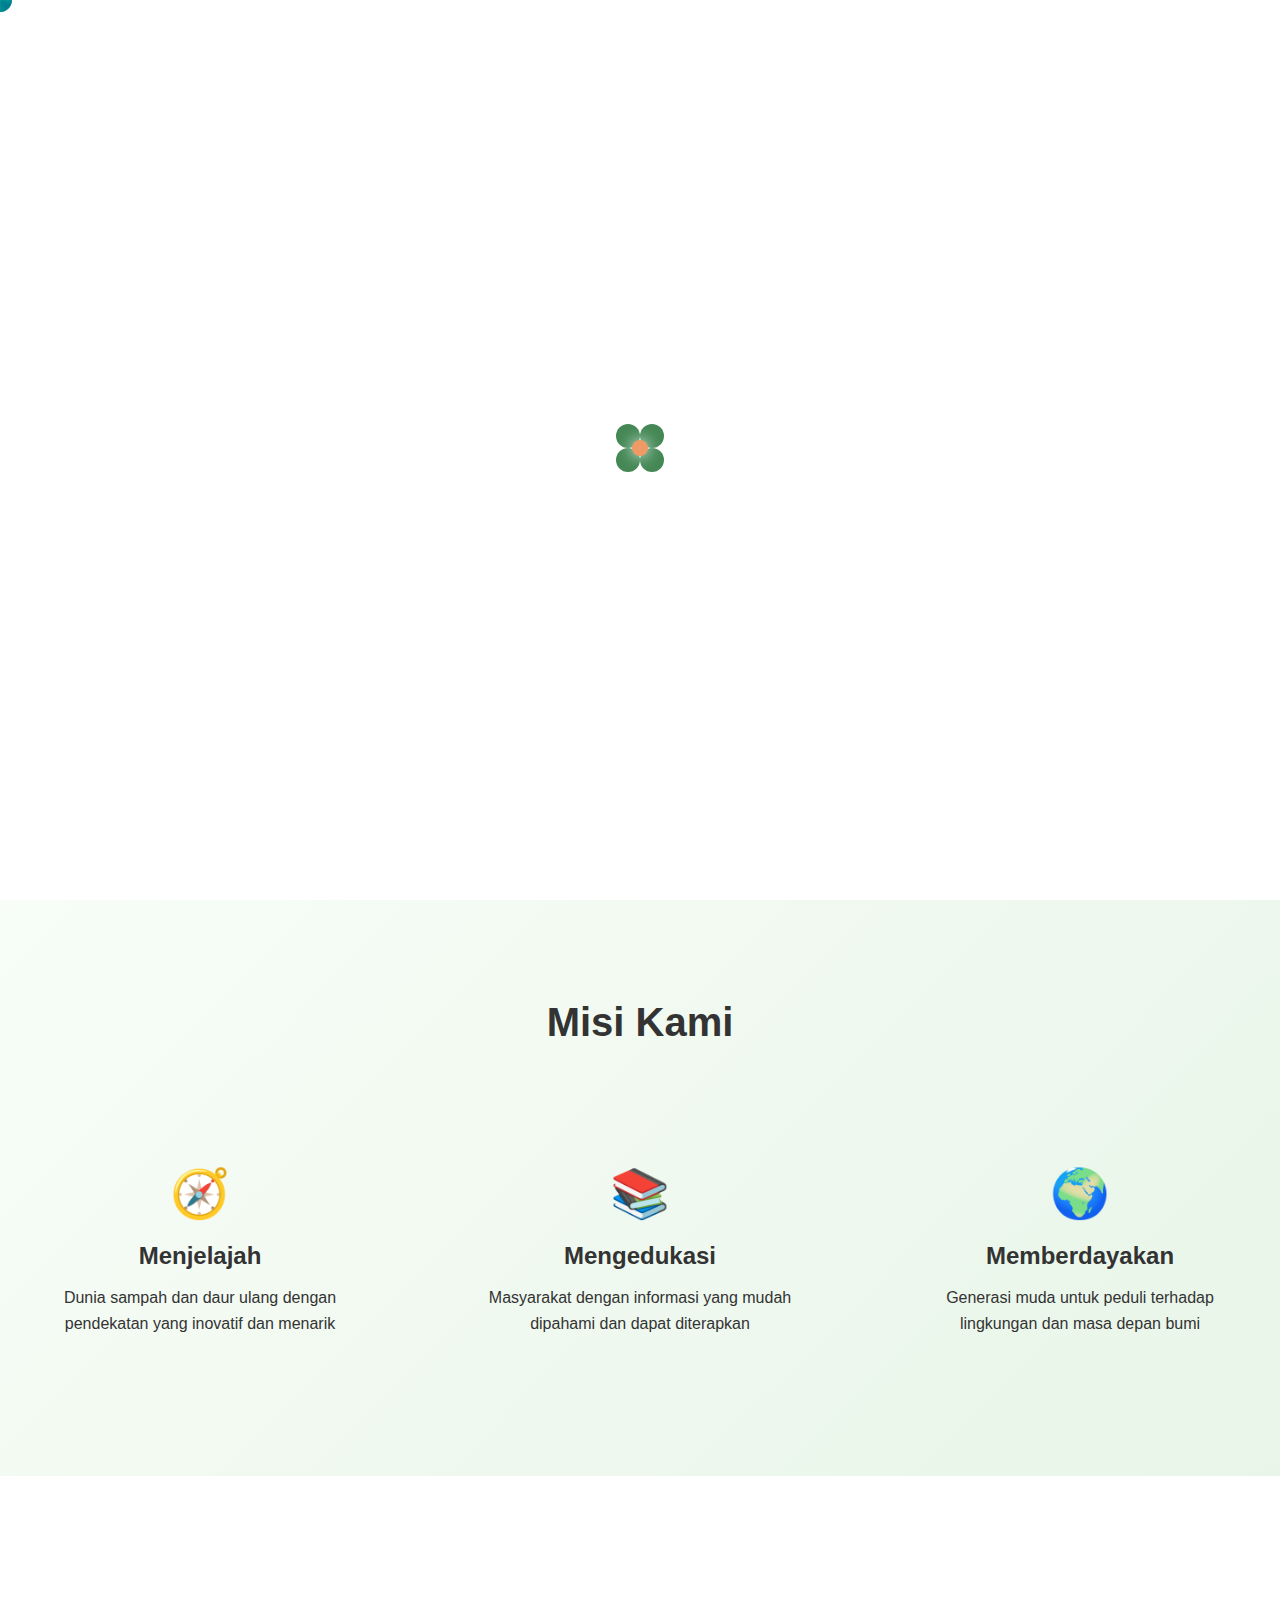
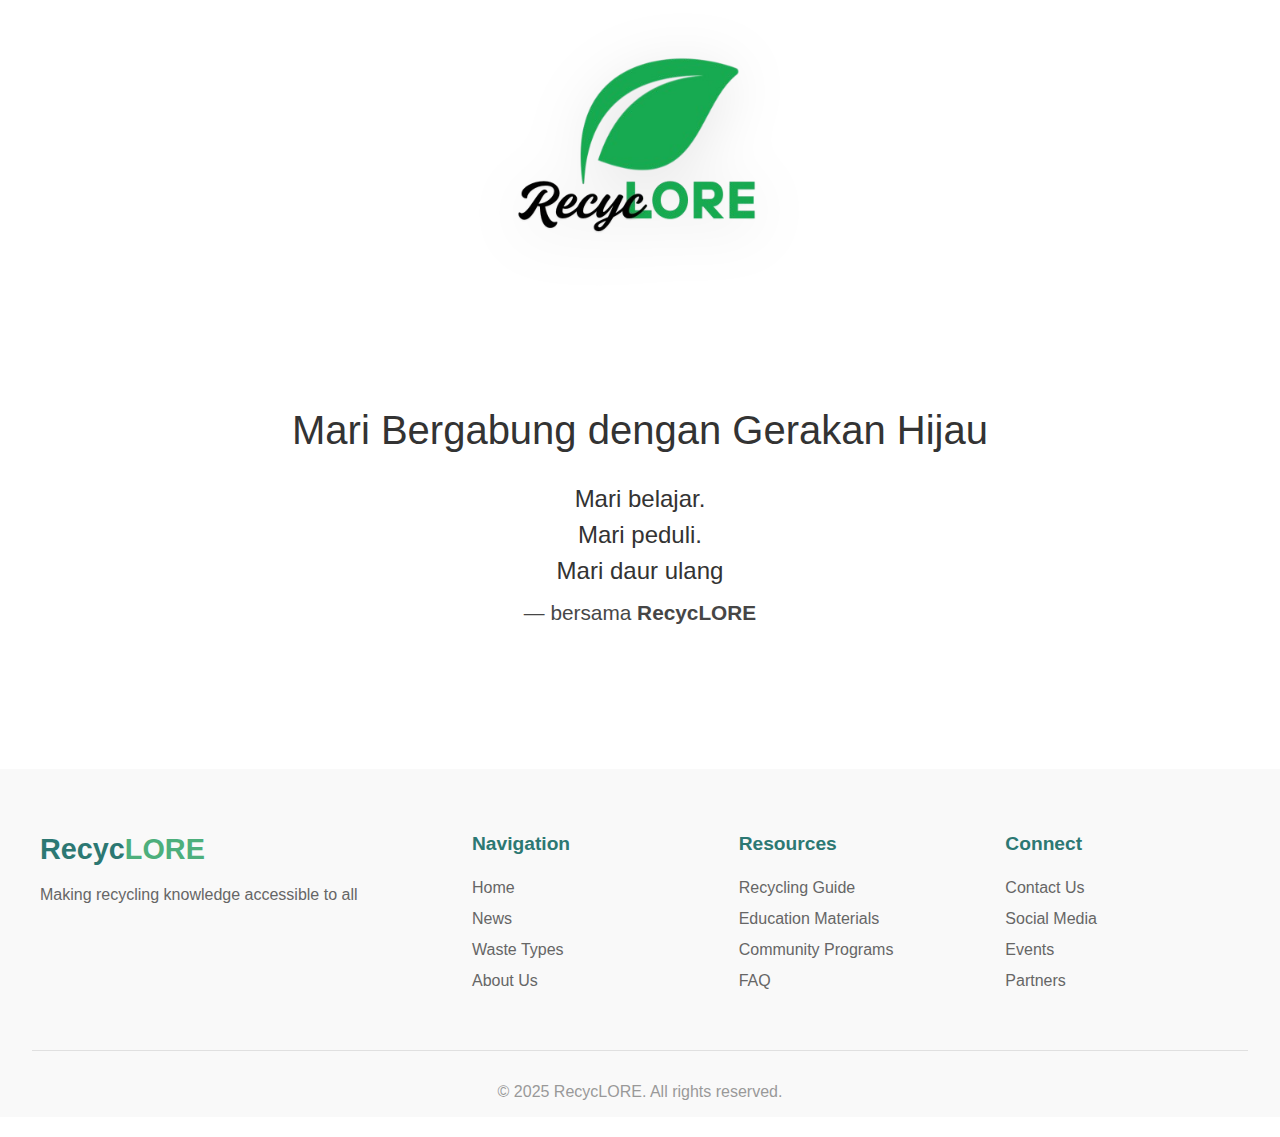
<file: about us.html>
<!DOCTYPE html>
<html lang="en">
<head>
    <meta charset="UTF-8">
    <meta name="viewport" content="width=device-width, initial-scale=1.0">
    <title>RecycLORE - Discover the World Through Recycling</title>
    <link rel="stylesheet" href="style.css">
</head>
<body>
    <!-- Loader -->
    <div class="page-loader">
        <div class="loader-container">
            <span class="flower-loader">Loading…</span>
        </div>
    </div>

    <!-- Navigation Bar -->
    <nav class="navbar">
        <div class="logo">
            <div class="logo-icon">
                <img src="images/logo6.png" alt="logo">
            </div>
        </div>
        <ul class="nav-links">
            <li><a href="index.html">Home</a></li>
            <li><a href="News.html">News</a></li>
            <li><a href="waste-type.html">Waste Types</a></li>
            <li><a href="about us.html">About Us</a></li>
        </ul>
    </nav>

    <!--cursor-->
    <div class="circle"></div>
    <div class="circle"></div>
    <div class="circle"></div>
    <div class="circle"></div>
    <div class="circle"></div>
    <div class="circle"></div>
    <div class="circle"></div>
    <div class="circle"></div>
    <div class="circle"></div>
    <div class="circle"></div>
    <div class="circle"></div>
    <div class="circle"></div>
    <div class="circle"></div>
    <div class="circle"></div>
    <div class="circle"></div>
    <div class="circle"></div>
    <div class="circle"></div>
    <div class="circle"></div>
    <div class="circle"></div>
    <div class="circle"></div>

    <!-- Hero Section -->
        <section class="heri">
            <div class="heri-content">
                <div class="heri-container">
                    <i class="fas fa-recycle logo-icon"></i>
                    <h1 class="heri-text">Selamat Datang di RecycLORE</h1>
                </div>
                <div class="heri-text">
                    <p class="sub">Tempat di mana edukasi dan eksplorasi bertemu dalam semangat menjaga lingkungan</p>
                </div>
            </div>
            <div class="floating-elements">
                <div class="floating-icon" data-icon="🌱"></div>
                <div class="floating-icon" data-icon="♻️"></div>
                <div class="floating-icon" data-icon="🌍"></div>
                <div class="floating-icon" data-icon="🌿"></div>
            </div>
        </section>

        <!-- Mission Section -->
        <section class="mission">
            <h3 class="section-title">Misi Kami</h3>
            <div class="mission-grid">
                <div class="mission-card" data-aos="fade-up" data-aos-delay="100">
                    <div class="mission-icon">🧭</div>
                    <h4>Menjelajah</h4>
                    <p>Dunia sampah dan daur ulang dengan pendekatan yang inovatif dan menarik</p>
                </div>
                <div class="mission-card" data-aos="fade-up" data-aos-delay="200">
                    <div class="mission-icon">📚</div>
                    <h4>Mengedukasi</h4>
                    <p>Masyarakat dengan informasi yang mudah dipahami dan dapat diterapkan</p>
                </div>
                <div class="mission-card" data-aos="fade-up" data-aos-delay="300">
                    <div class="mission-icon">🌍</div>
                    <h4>Memberdayakan</h4>
                    <p>Generasi muda untuk peduli terhadap lingkungan dan masa depan bumi</p>
                </div>
            </div>
        </section>

       <!-- Logo Display Section -->
    <section class="image-section">
        <div class="image-container">
            <img src="images/logo6.png" alt="RecycLORE Vision" class="section-image">
        </div>
    </section

        <!-- Call to Action -->
        
        <section class="cta">
            <div class="cta-content">
                <h3 class="cta-title">Mari Bergabung dengan Gerakan Hijau</h3>
                <div class="cta-text">
                    <p class="cta-slogan">
                        <span class="cta-line">Mari belajar.</span>
                        <span class="cta-line">Mari peduli.</span>
                        <span class="cta-line">Mari daur ulang</span>
                    </p>
                    <p class="cta-brand">— bersama <strong>RecycLORE</strong></p>
                </div>
            </div>
        </section>
    </div>


    <!-- Footer -->
    <footer class="footer">
        <div class="footer-content">
            <div class="footer-logo">
                <h2>Recyc<span>LORE</span></h2>
                <p>Making recycling knowledge accessible to all</p>
            </div>
            <div class="footer-links">
                <div class="footer-column">
                    <h3>Navigation</h3>
                    <ul>
                        <li><a href="#home">Home</a></li>
                        <li><a href="#news">News</a></li>
                        <li><a href="#waste-types">Waste Types</a></li>
                        <li><a href="#about">About Us</a></li>
                    </ul>
                </div>
                <div class="footer-column">
                    <h3>Resources</h3>
                    <ul>
                        <li><a href="#">Recycling Guide</a></li>
                        <li><a href="#">Education Materials</a></li>
                        <li><a href="#">Community Programs</a></li>
                        <li><a href="#">FAQ</a></li>
                    </ul>
                </div>
                <div class="footer-column">
                    <h3>Connect</h3>
                    <ul>
                        <li><a href="#">Contact Us</a></li>
                        <li><a href="#">Social Media</a></li>
                        <li><a href="#">Events</a></li>
                        <li><a href="#">Partners</a></li>
                    </ul>
                </div>
            </div>
        </div>
        <div class="footer-bottom">
            <p>&copy; 2025 RecycLORE. All rights reserved.</p>
        </div>
    </footer>


    <!-- loader js -->
    <script>
         document.addEventListener('DOMContentLoaded', function() {
            // Fix loader - hide it quickly
            const loader = document.querySelector('.page-loader');
            // Hide loader after a short delay
            setTimeout(function() {
                loader.classList.add('loaded');
            }, 900); // Reduced from 1500ms to 800ms
            
            // Category filtering
            const categoryButtons = document.querySelectorAll('.category-btn');
            const newsItems = document.querySelectorAll('.news-item');
            
            categoryButtons.forEach(button => {
                button.addEventListener('click', function() {
                    // Remove active class from all buttons
                    categoryButtons.forEach(btn => btn.classList.remove('active'));
                    // Add active class to clicked button
                    this.classList.add('active');
                    
                    const category = this.getAttribute('data-category');
                    
                    // Show all or filter by category
                    newsItems.forEach(item => {
                        if (category === 'all' || item.getAttribute('data-category') === category) {
                            item.style.display = 'block';
                        } else {
                            item.style.display = 'none';
                        }
                    });
                });
            });
        });
        </script>

    <!-- cursor js -->
    <script>
    document.addEventListener('DOMContentLoaded', function() {
        const coords = {x: 0, y: 0};
        const circles = document.querySelectorAll(".circle");

        // Initialize circles
        circles.forEach(function (circle) {
            circle.x = 0;
            circle.y = 0;
            // Add fixed positioning to make it follow the cursor
            circle.style.position = "fixed";
            circle.style.pointerEvents = "none";
            circle.style.zIndex = "9999";
        });

        // Track mouse position
        window.addEventListener("mousemove", function(e){
            coords.x = e.clientX;
            coords.y = e.clientY;
        });

        // Animation function
        function animateCircles(){
            let x = coords.x;
            let y = coords.y;

            circles.forEach(function (circle, index){
                // Position circle at mouse location minus half its size to center it
                circle.style.left = x - 12 + "px";
                circle.style.top = y - 12 + "px";

                // Scale based on position in the trail
                circle.style.scale = (circles.length - index) / circles.length;
                
                // Store current position
                circle.x = x;
                circle.y = y;

                // Calculate next circle position for trailing effect
                const nextCircle = circles[index + 1] || circles[0];  
                x += (nextCircle.x - x) * 0.3;  
                y += (nextCircle.y - y) * 0.3; 
            });

            requestAnimationFrame(animateCircles);
        }

        // Start animation
        animateCircles();
        
    });
    </script>

    <!-- about us js -->
     <script>
        // Intersection Observer for animations
        const observerOptions = {
            threshold: 0.1,
            rootMargin: '0px 0px -50px 0px'
        };

        const observer = new IntersectionObserver((entries) => {
            entries.forEach(entry => {
                if (entry.isIntersecting) {
                    entry.target.classList.add('animate-in');
                }
            });
        }, observerOptions);

        // Observe all animated elements
        document.querySelectorAll('.story-section, .mission-vision, .values-section, .stats-section, .team-section, .cta-section').forEach(el => {
            observer.observe(el);
        });

        // Counter animation for stats
        function animateCounter(element, target, duration = 2000) {
            let start = 0;
            const increment = target / (duration / 16);
            
            function updateCounter() {
                start += increment;
                if (start < target) {
                    element.textContent = Math.floor(start) + '+';
                    requestAnimationFrame(updateCounter);
                } else {
                    element.textContent = target + '+';
                }
            }
            updateCounter();
        }

        // Animate stats when they come into view
        const statsObserver = new IntersectionObserver((entries) => {
            entries.forEach(entry => {
                if (entry.isIntersecting) {
                    const numbers = entry.target.querySelectorAll('.stat-number');
                    numbers.forEach(num => {
                        const target = parseInt(num.textContent);
                        animateCounter(num, target);
                    });
                    statsObserver.unobserve(entry.target);
                }
            });
        });

        const statsSection = document.querySelector('.stats-section');
        if (statsSection) {
            statsObserver.observe(statsSection);
        }
    </script>
</body>
</html>
</file>
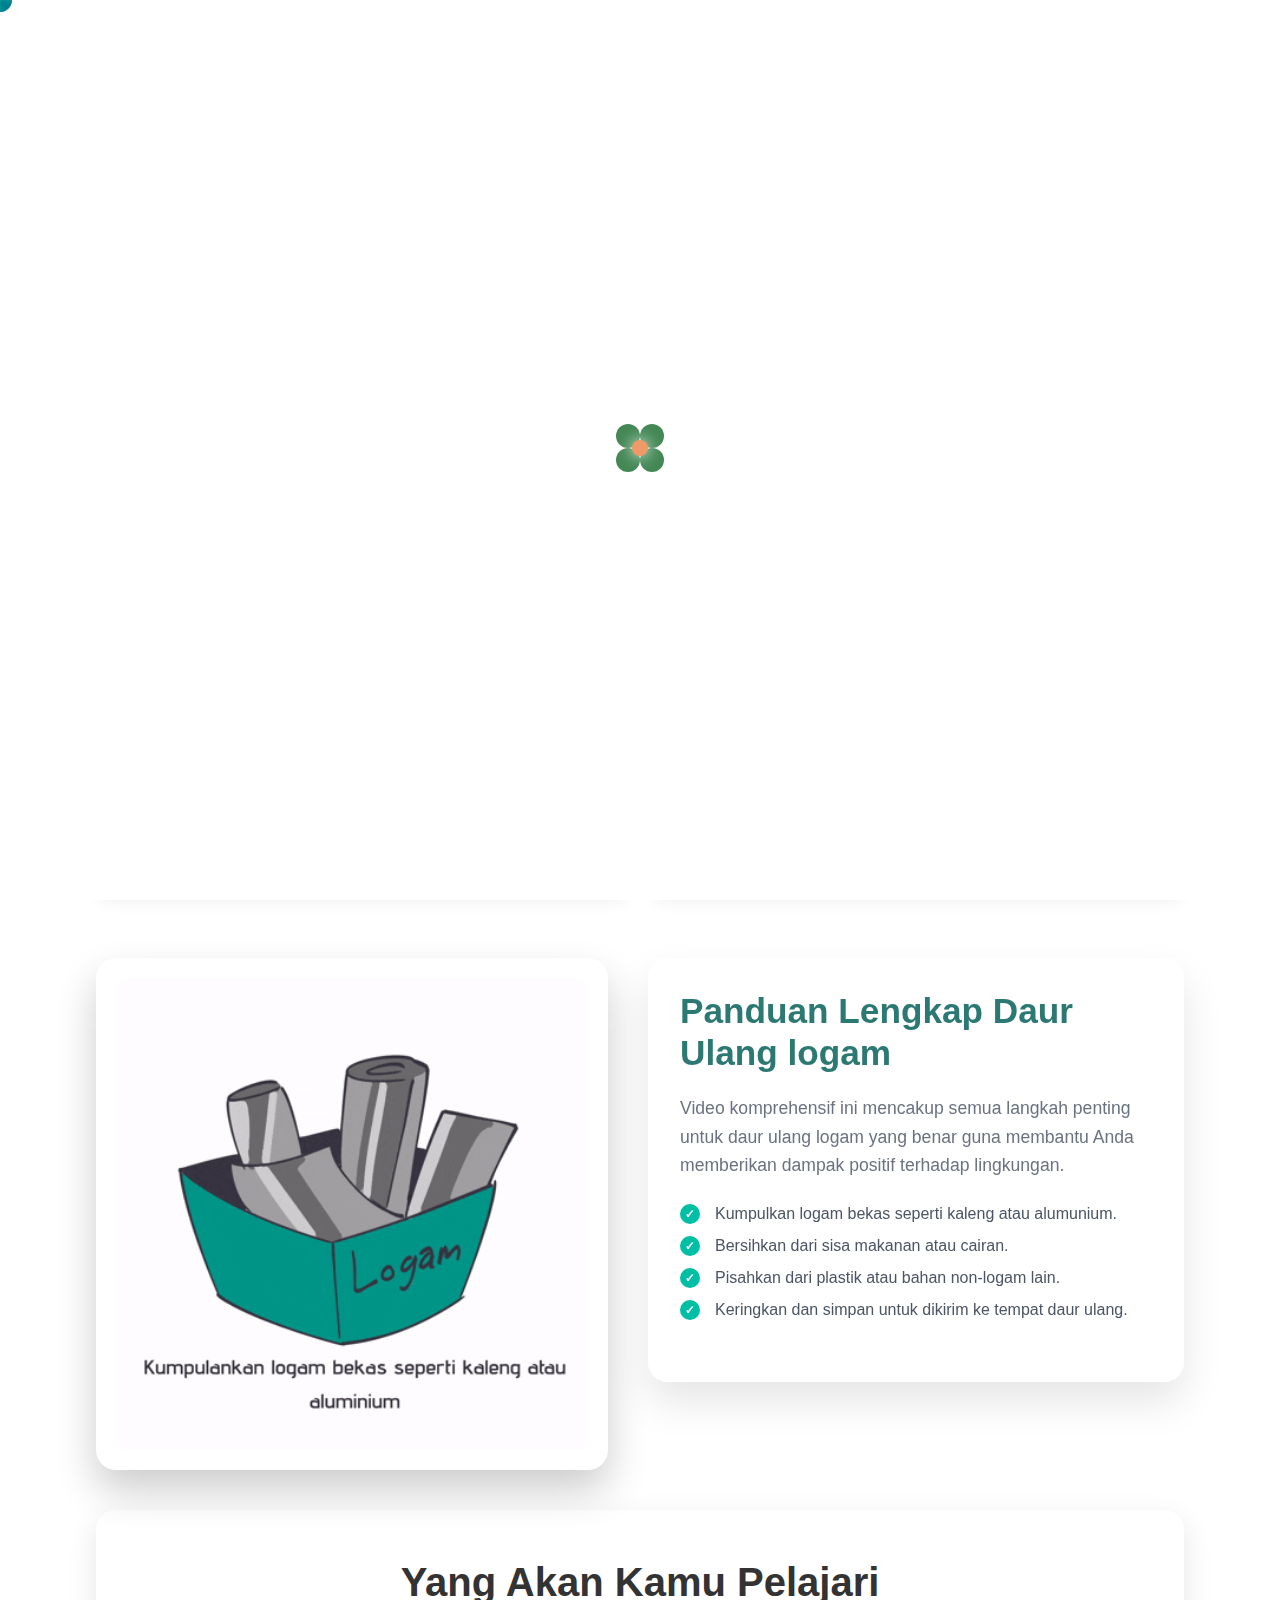
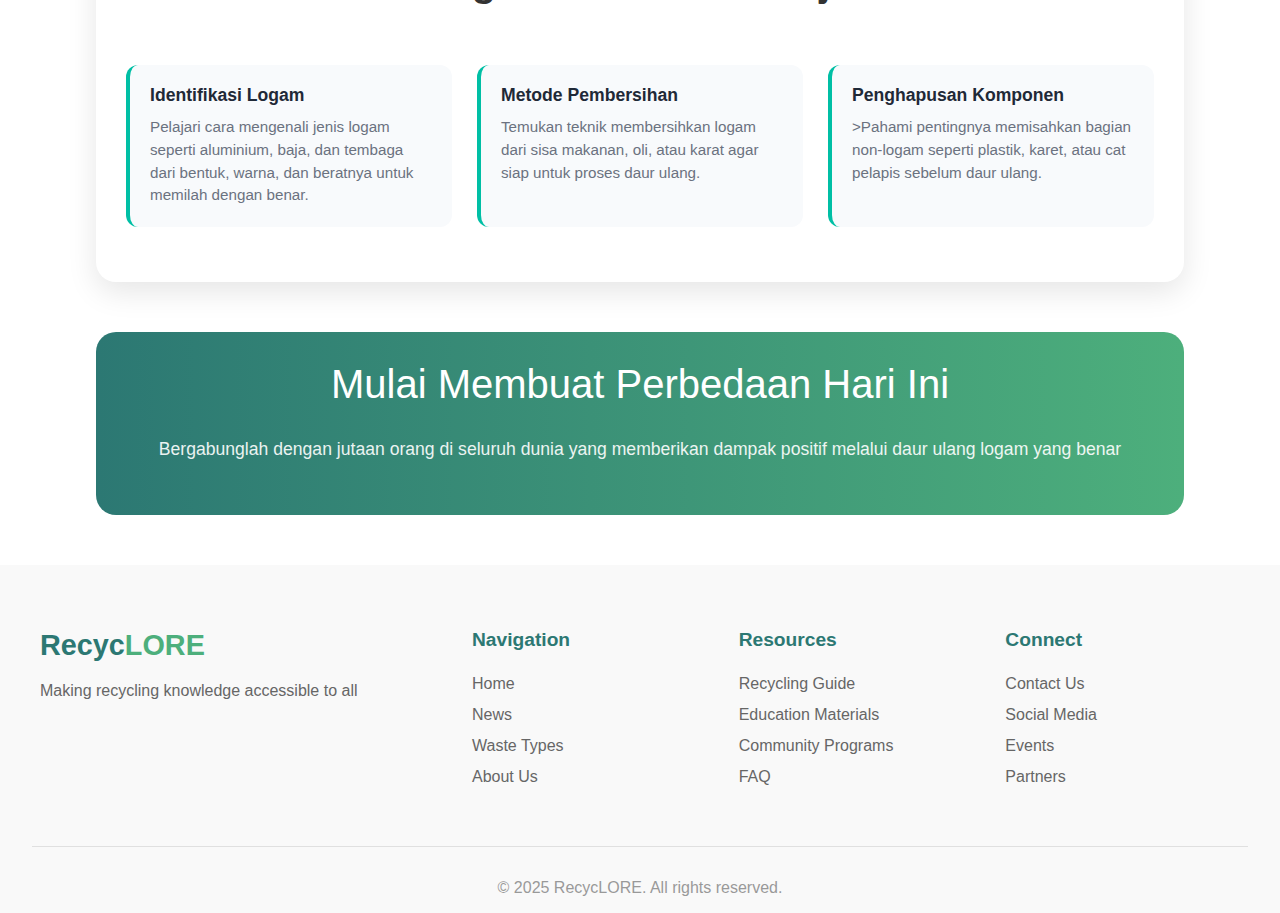
<file: Metal.html>
<!DOCTYPE html>
<html lang="en">
<head>
    <meta charset="UTF-8">
    <meta name="viewport" content="width=device-width, initial-scale=1.0">
    <title>RecycLORE - Discover the World Through Recycling</title>
    <link rel="stylesheet" href="style.css">
</head>
<body>
    <!-- Loader -->
    <div class="page-loader">
        <div class="loader-container">
            <span class="flower-loader">Loading…</span>
        </div>
    </div>

    <!-- Navigation Bar -->
    <nav class="navbar">
        <div class="logo">
            <div class="logo-icon">
                <img src="images/logo6.png" alt="logo">
            </div>
        </div>
        <ul class="nav-links">
            <li><a href="index.html">Home</a></li>
            <li><a href="News.html">News</a></li>
            <li><a href="waste-type.html">Waste Types</a></li>
            <li><a href="about us.html">About Us</a></li>
        </ul>
    </nav>

    <!--cursor-->
    <div class="circle"></div>
    <div class="circle"></div>
    <div class="circle"></div>
    <div class="circle"></div>
    <div class="circle"></div>
    <div class="circle"></div>
    <div class="circle"></div>
    <div class="circle"></div>
    <div class="circle"></div>
    <div class="circle"></div>
    <div class="circle"></div>
    <div class="circle"></div>
    <div class="circle"></div>
    <div class="circle"></div>
    <div class="circle"></div>
    <div class="circle"></div>
    <div class="circle"></div>
    <div class="circle"></div>
    <div class="circle"></div>
    <div class="circle"></div>

    <section class="waste-characteristics">
        <div class="container">
            <h1 class="section-title">METAL</h1>
            <p class="section-subtitle">Key properties and information about this material</p>
            
            <div class="characteristics-grid">
                <div class="characteristic-card">
                    <h3>What is it?</h3>
                    <p id="waste-description">Logam adalah material padat yang memiliki sifat konduktif, kuat, dan dapat dibentuk. Jenis logam yang umum digunakan meliputi aluminium, baja, dan tembaga, yang sering ditemukan dalam produk sehari-hari.</p>
                </div>
                
                <div class="characteristic-card">
                    <h3>Common Examples</h3>
                    <p id="waste-examples">Contoh sampah logam termasuk kaleng minuman, wadah makanan aluminium, paku, kabel tembaga, dan bagian kendaraan atau mesin.</p>
                </div>
                
                <div class="characteristic-card">
                    <h3>Recyclability</h3>
                    <p id="waste-recyclability">Logam sangat mudah dan efisien untuk didaur ulang. Aluminium dan baja adalah dua logam yang paling sering didaur ulang karena proses daur ulangnya hemat energi dan tidak mengurangi kualitas material.</p>
                </div>
            </div>
            
            <div class="stat-grid">
                <div class="stat-card">
                    <div class="stat-value" id="decomposition-time">50 – 500 <br> tahun</div>
                    <div class="stat-label">Decomposition Time</div>
                </div>
                
                <div class="stat-card">
                    <div class="stat-value" id="recycling-rate">Sekitar 75% aluminium masih digunakan hingga saat ini</div>
                    <div class="stat-label">Global Recycling Rate</div>
                </div>
                
                <div class="stat-card">
                    <div class="stat-value" id="energy-savings">Hemat energi hingga 95% (aluminium)</div>
                    <div class="stat-label">Energy Saved by Recycling</div>
                </div>
                
                <div class="stat-card">
                    <div class="stat-value" id="water-savings">Hemat ±1.400 galon air/ton logam</div>
                    <div class="stat-label">Water Saved by Recycling</div>
                </div>
            </div>
        </div>
    </section>

    <!-- Video Tutorial Section -->
    <div class="container">
        <div class="video-section">
            <div class="video-player">
                <div class="video-frame" id="recycling-video">
                    <img id="recycling-gif" src="videos/logam.gif" alt="Logam Recycling Guide" class="gif-content">
                </div>
            </div>

            <div class="video-info">
                <h1 class="video-title">Panduan Lengkap Daur Ulang logam</h1>
                <p class="video-description">
                    Video komprehensif ini mencakup semua langkah penting untuk daur ulang logam yang benar guna membantu Anda memberikan dampak positif terhadap lingkungan.
                </p>

                <ul class="features-list">
                    <li>
                        <div class="checkmark"></div>
                       Kumpulkan logam bekas seperti kaleng atau alumunium.
                    </li>
                    <li>
                        <div class="checkmark"></div>
                       Bersihkan dari sisa makanan atau cairan.
                    </li>
                    <li>
                        <div class="checkmark"></div>
                        Pisahkan dari plastik atau bahan non-logam lain.
                    </li>
                    <li>
                        <div class="checkmark"></div>
                        Keringkan dan simpan untuk dikirim ke tempat daur ulang.
                    </li>
                </ul>
            </div>
        </div>

        <div class="additional-info">
            <h2 class="section-title">Yang Akan Kamu Pelajari</h2>
            <div class="content-grid">
                <div class="content-card">
                    <h3 class="card-title">Identifikasi Logam</h3>
                    <p class="card-description">Pelajari cara mengenali jenis logam seperti aluminium, baja, dan tembaga dari bentuk, warna, dan beratnya untuk memilah dengan benar.</p>
                </div>
                <div class="content-card">
                    <h3 class="card-title">Metode Pembersihan</h3>
                    <p class="card-description">Temukan teknik membersihkan logam dari sisa makanan, oli, atau karat agar siap untuk proses daur ulang.</p>
                </div>
                <div class="content-card">
                    <h3 class="card-title">Penghapusan Komponen</h3>
                    <p class="card-description">>Pahami pentingnya memisahkan bagian non-logam seperti plastik, karet, atau cat pelapis sebelum daur ulang.</p>
                </div>
            </div>
        </div>

        <div class="cta-section">
            <h2 class="cta-title">Mulai Membuat Perbedaan Hari Ini</h2>
            <p class="cta-description">
                Bergabunglah dengan jutaan orang di seluruh dunia yang memberikan dampak positif melalui daur ulang logam yang benar
            </p>
        </div>
    </div>

    <!-- Footer -->
    <footer class="footer">
        <div class="footer-content">
            <div class="footer-logo">
                <h2>Recyc<span>LORE</span></h2>
                <p>Making recycling knowledge accessible to all</p>
            </div>
            <div class="footer-links">
                <div class="footer-column">
                    <h3>Navigation</h3>
                    <ul>
                        <li><a href="index.html">Home</a></li>
                        <li><a href="News.html">News</a></li>
                        <li><a href="waste-type.html">Waste Types</a></li>
                        <li><a href="about us.html">About Us</a></li>
                    </ul>
                </div>
                <div class="footer-column">
                    <h3>Resources</h3>
                    <ul>
                        <li><a href="#">Recycling Guide</a></li>
                        <li><a href="#">Education Materials</a></li>
                        <li><a href="#">Community Programs</a></li>
                        <li><a href="#">FAQ</a></li>
                    </ul>
                </div>
                <div class="footer-column">
                    <h3>Connect</h3>
                    <ul>
                        <li><a href="#">Contact Us</a></li>
                        <li><a href="#">Social Media</a></li>
                        <li><a href="#">Events</a></li>
                        <li><a href="#">Partners</a></li>
                    </ul>
                </div>
            </div>
        </div>
        <div class="footer-bottom">
            <p>&copy; 2025 RecycLORE. All rights reserved.</p>
        </div>
    </footer>

    <!-- loader js -->
    <script>
         document.addEventListener('DOMContentLoaded', function() {
            // Fix loader - hide it quickly
            const loader = document.querySelector('.page-loader');
            // Hide loader after a short delay
            setTimeout(function() {
                loader.classList.add('loaded');
            }, 900); // Reduced from 1500ms to 800ms
            
            // Category filtering
            const categoryButtons = document.querySelectorAll('.category-btn');
            const newsItems = document.querySelectorAll('.news-item');
            
            categoryButtons.forEach(button => {
                button.addEventListener('click', function() {
                    // Remove active class from all buttons
                    categoryButtons.forEach(btn => btn.classList.remove('active'));
                    // Add active class to clicked button
                    this.classList.add('active');
                    
                    const category = this.getAttribute('data-category');
                    
                    // Show all or filter by category
                    newsItems.forEach(item => {
                        if (category === 'all' || item.getAttribute('data-category') === category) {
                            item.style.display = 'block';
                        } else {
                            item.style.display = 'none';
                        }
                    });
                });
            });
        });
        </script>

    <!-- cursor js -->
    <script>
    document.addEventListener('DOMContentLoaded', function() {
        const coords = {x: 0, y: 0};
        const circles = document.querySelectorAll(".circle");

        // Initialize circles
        circles.forEach(function (circle) {
            circle.x = 0;
            circle.y = 0;
            // Add fixed positioning to make it follow the cursor
            circle.style.position = "fixed";
            circle.style.pointerEvents = "none";
            circle.style.zIndex = "9999";
        });

        // Track mouse position
        window.addEventListener("mousemove", function(e){
            coords.x = e.clientX;
            coords.y = e.clientY;
        });

        // Animation function
        function animateCircles(){
            let x = coords.x;
            let y = coords.y;

            circles.forEach(function (circle, index){
                // Position circle at mouse location minus half its size to center it
                circle.style.left = x - 12 + "px";
                circle.style.top = y - 12 + "px";

                // Scale based on position in the trail
                circle.style.scale = (circles.length - index) / circles.length;
                
                // Store current position
                circle.x = x;
                circle.y = y;

                // Calculate next circle position for trailing effect
                const nextCircle = circles[index + 1] || circles[0];  
                x += (nextCircle.x - x) * 0.3;  
                y += (nextCircle.y - y) * 0.3; 
            });

            requestAnimationFrame(animateCircles);
        }

        // Start animation
        animateCircles();
        
    });
    </script>

    <!-- gif js -->
   <script>
        let progressInterval;

        // Auto-start progress animation when page loads
        window.addEventListener('load', function() {
            startProgressAnimation();
        });

        function startProgressAnimation() {
            const progressFill = document.querySelector('.progress-fill');
            let progress = 0;
            
            // Clear any existing interval
            if (progressInterval) {
                clearInterval(progressInterval);
            }
            
            // Reset progress
            progressFill.style.width = '0%';
            
            // Start progress animation for 5:30 duration
            progressInterval = setInterval(() => {
                progress += 0.3; // Slower progress to match 5:30 duration
                progressFill.style.width = progress + '%';
                
                if (progress >= 100) {
                    clearInterval(progressInterval);
                    // Auto-restart after a brief pause
                    setTimeout(() => {
                        restartGif();
                    }, 2000);
                }
            }, 100);
        }

        function restartGif() {
            const gif = document.getElementById('recycling-gif');
            
            // Restart GIF by changing src
            const currentSrc = gif.src;
            gif.src = '';
            gif.src = currentSrc;
            
            // Restart progress animation
            startProgressAnimation();
        }

        // Add click handlers for controls
        document.querySelector('.volume-icon').addEventListener('click', function(e) {
            e.stopPropagation();
            this.style.opacity = this.style.opacity === '0.5' ? '1' : '0.5';
        });

        document.querySelector('.fullscreen-icon').addEventListener('click', function(e) {
            e.stopPropagation();
            const videoFrame = document.getElementById('recycling-video');
            if (videoFrame.requestFullscreen) {
                videoFrame.requestFullscreen();
            } else if (videoFrame.webkitRequestFullscreen) {
                videoFrame.webkitRequestFullscreen();
            } else if (videoFrame.msRequestFullscreen) {
                videoFrame.msRequestFullscreen();
            }
        });

        document.querySelector('.menu-icon').addEventListener('click', function(e) {
            e.stopPropagation();
            alert('Settings menu - Quality: HD, Speed: 1x, Captions: EN/ID');
        });

        // Progress bar click to restart
        document.querySelector('.progress-bar').addEventListener('click', function(e) {
            restartGif();
        });

        // Optional: Restart when GIF is clicked
        document.getElementById('recycling-gif').addEventListener('click', function() {
            restartGif();
        });
    </script>
</body>
</html>
</file>
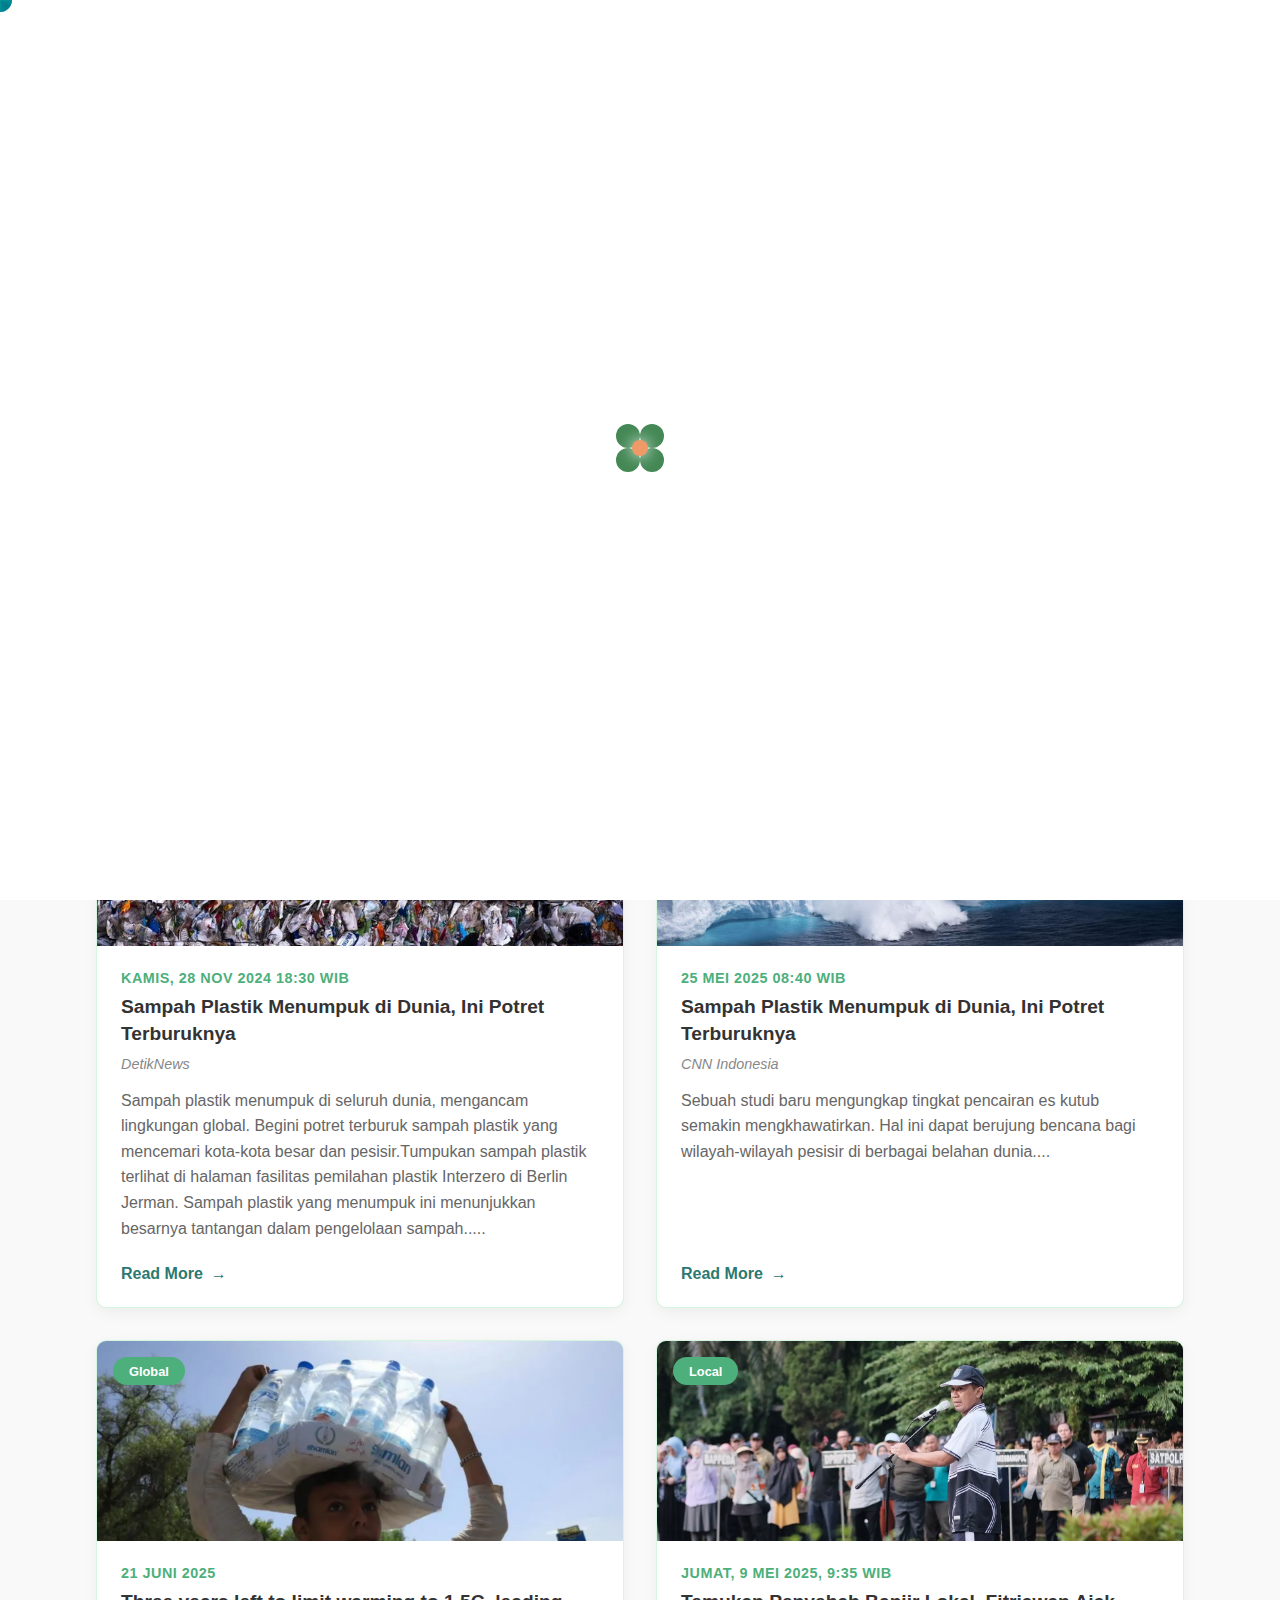
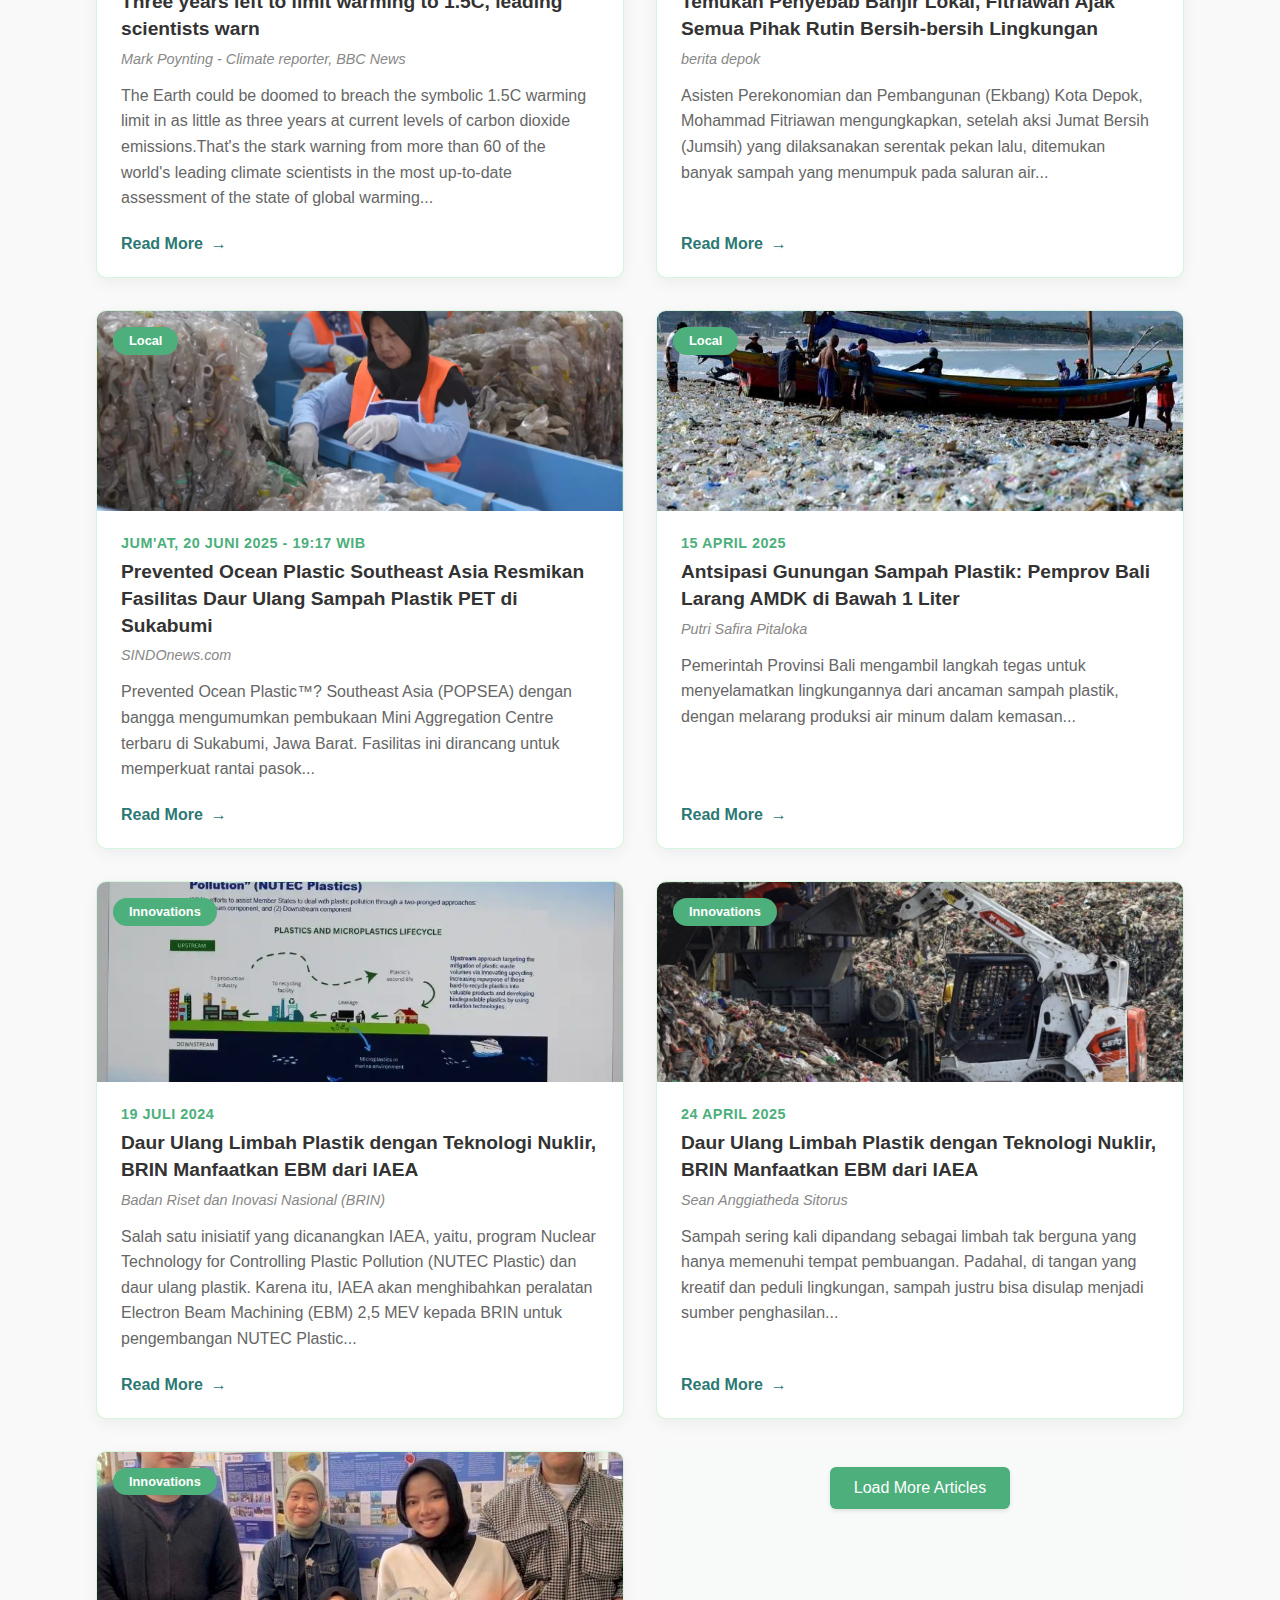
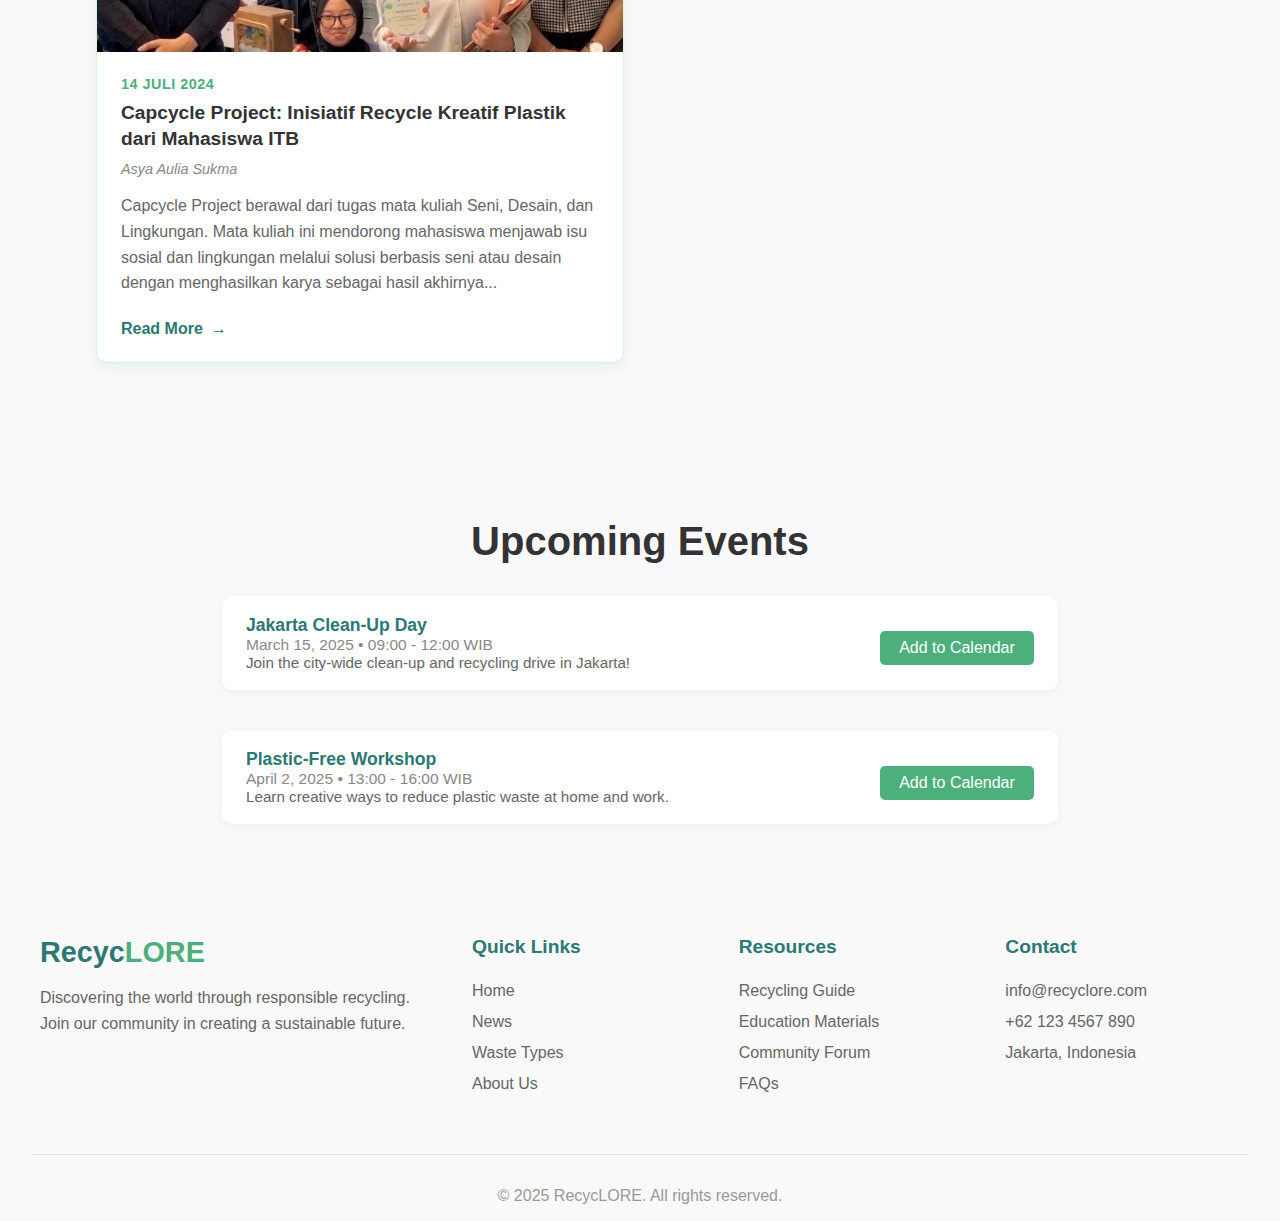
<file: News.html>
<!DOCTYPE html>
<html lang="en">
<head>
    <meta charset="UTF-8">
    <meta name="viewport" content="width=device-width, initial-scale=1.0">
    <title>RecycLORE - Discover the World Through Recycling</title>
    <link rel="stylesheet" href="style.css">
</head>
<body>
    <!-- Loader -->
    <div class="page-loader">
        <div class="loader-container">
            <span class="flower-loader">Loading…</span>
        </div>
    </div>

    <!-- Navigation Bar -->
    <nav class="navbar">
        <div class="logo">
            <div class="logo-icon">
                <img src="images/logo6.png" alt="RecycLORE logo">
            </div>
        </div>
        <ul class="nav-links">
            <li><a href="index.html">Home</a></li>
            <li><a href="News.html">News</a></li>
            <li><a href="waste-type.html">Waste Types</a></li>
            <li><a href="about us.html">About Us</a></li>
        </ul>
    </nav>

    <!--cursor-->
    <div class="circle"></div>
    <div class="circle"></div>
    <div class="circle"></div>
    <div class="circle"></div>
    <div class="circle"></div>
    <div class="circle"></div>
    <div class="circle"></div>
    <div class="circle"></div>
    <div class="circle"></div>
    <div class="circle"></div>
    <div class="circle"></div>
    <div class="circle"></div>
    <div class="circle"></div>
    <div class="circle"></div>
    <div class="circle"></div>
    <div class="circle"></div>
    <div class="circle"></div>
    <div class="circle"></div>
    <div class="circle"></div>
    <div class="circle"></div>

    <!-- News Portal Section -->
    <section id="news" class="news-portal">
        <div class="container">
            <h2 class="section-title">Recycling News Portal</h2>
            <p class="section-subtitle">Latest updates and community contributions on recycling initiatives</p>

            <!-- News Categories -->
            <div class="news-categories">
                <button class="category-btn active" data-category="all">All News</button>
                <button class="category-btn" data-category="global">Global</button>
                <button class="category-btn" data-category="local">Local</button>
                <button class="category-btn" data-category="innovations">Innovations</button>
                <button class="category-btn" data-category="events">Events</button>
            </div>

            <!-- Featured News Article -->
            <div class="featured-news">
                <div class="featured-news-image">
                    <span class="news-tag">Featured</span>
                    <img src="images/Daur_Ulang.png" alt="Workers recycling used clothing">
                </div>
                <div class="featured-news-content">
                    <span class="news-date">17 Apr 2025, 18:20 WIB</span>
                    <h3>Melihat Proses Daur Ulang Pakaian Bekas Menjadi Barang Siap Pakai</h3>
                    <p class="news-author">Helmi Fithriansyah</p>
                    <p class="news-excerpt">Selama ini, pakaian bekas atau yang tidak layak pakai akan berakhir di tempat sampah, menjadi kain lap atau pel lantai. Sejatinya, pakaian bekas yang sudah robek, pudar, atau usang masih bisa dimanfaatkan kembali jika didaur ulang secara tepat. ...</p>
                    <a href="https://www.liputan6.com/photo/read/5998137/melihat-proses-daur-ulang-pakaian-bekas-menjadi-barang-siap-pakai" class="read-more-btn">Read More</a>
                </div>
            </div>

            <!-- News Grid -->
            <div class="news-grid">
                <!-- Global News Item -->
                <div class="news-item" data-category="global">
                    <div class="news-item-image">
                        <span class="news-tag">Global</span>
                        <img src="images/sampah-menumpuk-di-jerman.png" alt="Plastic waste piling up">
                    </div>
                    <div class="news-item-content">
                        <span class="news-date">Kamis, 28 Nov 2024 18:30 WIB</span>
                        <h4>Sampah Plastik Menumpuk di Dunia, Ini Potret Terburuknya</h4>
                        <p class="news-author">DetikNews</p>
                        <p class="news-excerpt">Sampah plastik menumpuk di seluruh dunia, mengancam lingkungan global. Begini potret terburuk sampah plastik yang mencemari kota-kota besar dan pesisir.Tumpukan sampah plastik terlihat di 
                            halaman fasilitas pemilahan plastik Interzero di Berlin Jerman. Sampah plastik yang menumpuk ini menunjukkan besarnya tantangan dalam pengelolaan sampah.....</p>
                        <a href="https://news.detik.com/foto-news/d-7661016/sampah-plastik-menumpuk-di-dunia-ini-potret-terburuknya" class="read-more">Read More</a>
                    </div>
                </div>

                <div class="news-item" data-category="global">
                    <div class="news-item-image">
                        <span class="news-tag">Global</span>
                        <img src="images/es.jpeg" alt="es">
                    </div>
                    <div class="news-item-content">
                        <span class="news-date">25 Mei 2025 08:40 WIB</span>
                        <h4>Sampah Plastik Menumpuk di Dunia, Ini Potret Terburuknya</h4>
                        <p class="news-author">CNN Indonesia</p>
                        <p class="news-excerpt">Sebuah studi baru mengungkap tingkat pencairan es kutub semakin mengkhawatirkan. Hal ini dapat berujung bencana bagi wilayah-wilayah pesisir di berbagai belahan dunia....</p>
                        <a href="https://www.cnnindonesia.com/teknologi/20250522090843-641-1231874/lapisan-es-dunia-mencair-kian-parah-pesisir-makin-terancam" class="read-more">Read More</a>
                    </div>
                </div>

                <div class="news-item" data-category="global">
                    <div class="news-item-image">
                        <span class="news-tag">Global</span>
                        <img src="images/bbc.png" alt="es">
                    </div>
                    <div class="news-item-content">
                        <span class="news-date">21 Juni 2025</span>
                        <h4>Three years left to limit warming to 1.5C, leading scientists warn</h4>
                        <p class="news-author">Mark Poynting - Climate reporter, BBC News</p>
                        <p class="news-excerpt">The Earth could be doomed to breach the symbolic 1.5C warming limit in as little as three years at current levels of carbon dioxide emissions.That's the stark warning from more than 60 of the world's leading climate scientists in the most up-to-date assessment of the state of global warming...</p>
                        <a href="https://www.bbc.com/news/articles/cn4l927dj5zo" class="read-more">Read More</a>
                    </div>
                </div>

                <!-- Local News Item -->
                <div class="news-item" data-category="local">
                    <div class="news-item-image">
                        <span class="news-tag">Local</span>
                        <img src="images/depok.png" alt="depok">
                    </div>
                    <div class="news-item-content">
                        <span class="news-date">Jumat, 9 Mei 2025, 9:35 WIB</span>
                        <h4>Temukan Penyebab Banjir Lokal, Fitriawan Ajak Semua Pihak Rutin Bersih-bersih Lingkungan</h4>
                        <p class="news-author">berita depok</p>
                        <p class="news-excerpt">Asisten Perekonomian dan Pembangunan (Ekbang) Kota Depok, Mohammad Fitriawan mengungkapkan, setelah aksi Jumat Bersih (Jumsih) yang dilaksanakan serentak pekan lalu, ditemukan banyak sampah yang menumpuk pada saluran air... </p>
                        <a href="https://berita.depok.go.id/temukan-penyebab-banjir-lokal-fitriawan-ajak-semua-pihak-rutin-bersih-bersih-lingkungan" class="read-more">Read More</a>
                    </div>
                </div>

                <div class="news-item" data-category="local">
                    <div class="news-item-image">
                        <span class="news-tag">Local</span>
                        <img src="images/banten.png" alt="banten">
                    </div>
                    <div class="news-item-content">
                        <span class="news-date">Jum'at, 20 Juni 2025 - 19:17 WIB</span>
                        <h4>Prevented Ocean Plastic Southeast Asia Resmikan Fasilitas Daur Ulang Sampah Plastik PET di Sukabumi</h4>
                        <p class="news-author">SINDOnews.com</p>
                        <p class="news-excerpt">Prevented Ocean Plastic™? Southeast Asia (POPSEA) dengan bangga mengumumkan pembukaan Mini Aggregation Centre terbaru di Sukabumi, Jawa Barat. Fasilitas ini dirancang untuk memperkuat rantai pasok... </p>
                        <a href="https://photo.sindonews.com/view/66923/prevented-ocean-plastic-southeast-asia-resmikan-fasilitas-daur-ulang-sampah-plastik-pet-di-sukabumi" class="read-more">Read More</a>
                    </div>
                </div>

                <div class="news-item" data-category="local">
                    <div class="news-item-image">
                        <span class="news-tag">Local</span>
                        <img src="images/1289215_720.jpg" alt="bali">
                    </div>
                    <div class="news-item-content">
                        <span class="news-date">15 April 2025</span>
                        <h4>Antsipasi Gunungan Sampah Plastik: Pemprov Bali Larang AMDK di Bawah 1 Liter</h4>
                        <p class="news-author">Putri Safira Pitaloka</p>
                        <p class="news-excerpt">Pemerintah Provinsi Bali mengambil langkah tegas untuk menyelamatkan lingkungannya dari ancaman sampah plastik, dengan melarang produksi air minum dalam kemasan... </p>
                        <a href="https://www.tempo.co/lingkungan/antsipasi-gunungan-sampah-plastik-pemprov-bali-larang-amdk-di-bawah-1-liter-1231607" class="read-more">Read More</a>
                    </div>
                </div>

                <!-- Innovations News Item -->
                <div class="news-item" data-category="innovations">
                    <div class="news-item-image">
                        <span class="news-tag">Innovations</span>
                        <img src="images/BRIN.png" alt="Recycling technology">
                    </div>
                    <div class="news-item-content">
                        <span class="news-date">19 Juli 2024</span>
                        <h4>Daur Ulang Limbah Plastik dengan Teknologi Nuklir, BRIN Manfaatkan EBM dari IAEA</h4>
                        <p class="news-author">Badan Riset dan Inovasi Nasional (BRIN) </p>
                        <p class="news-excerpt">Salah satu inisiatif yang dicanangkan IAEA, yaitu, program Nuclear Technology for Controlling Plastic Pollution (NUTEC Plastic) dan daur ulang plastik. Karena itu, IAEA akan menghibahkan peralatan Electron Beam Machining (EBM) 2,5 MEV kepada BRIN untuk pengembangan NUTEC Plastic...</p>
                        <a href="https://brin.go.id/news/119725/daur-ulang-limbah-plastik-dengan-teknologi-nuklir-brin-manfaatkan-ebm-dari-iaea" class="read-more">Read More</a>
                    </div>
                </div>

                <div class="news-item" data-category="innovations">
                    <div class="news-item-image">
                        <span class="news-tag">Innovations</span>
                        <img src="images/antara.png" alt="Recycling">
                    </div>
                    <div class="news-item-content">
                        <span class="news-date">24 April 2025</span>
                        <h4>Daur Ulang Limbah Plastik dengan Teknologi Nuklir, BRIN Manfaatkan EBM dari IAEA</h4>
                        <p class="news-author">Sean Anggiatheda Sitorus</p>
                        <p class="news-excerpt">Sampah sering kali dipandang sebagai limbah tak berguna yang hanya memenuhi tempat pembuangan. Padahal, di tangan yang kreatif dan peduli lingkungan, sampah justru bisa disulap menjadi sumber penghasilan...</p>
                        <a href="https://www.antaranews.com/berita/4790617/inovasi-daur-ulang-bisa-ubah-sampah-jadi-produk-bermanfaat" class="read-more">Read More</a>
                    </div>
                </div>

                <div class="news-item" data-category="innovations">
                    <div class="news-item-image">
                        <span class="news-tag">Innovations</span>
                        <img src="images/1720909447-Capcycle-Project-1.jpg" alt="Four people standing in front of a Capcycle Project exhibition booth, one person holding an award and documents, surrounded by recycling displays and informational posters about recycling initiatives. The environment is bright and academic, with a positive and proud atmosphere. Visible text includes Capcycle and Ford on the posters in the background.">
                    </div>
                    <div class="news-item-content">
                        <span class="news-date">14 Juli 2024</span>
                        <h4>Capcycle Project: Inisiatif Recycle Kreatif Plastik dari Mahasiswa ITB</h4>
                        <p class="news-author">Asya Aulia Sukma</p>
                        <p class="news-excerpt">Capcycle Project berawal dari tugas mata kuliah Seni, Desain, dan Lingkungan. Mata kuliah ini mendorong mahasiswa menjawab isu sosial dan lingkungan melalui solusi berbasis seni atau desain dengan menghasilkan karya sebagai hasil akhirnya...</p>
                        <a href="https://itb.ac.id/berita/capcycle-project-inisiatif-recycle-kreatif-plastik-dari-mahasiswa-itb/60966" class="read-more">Read More</a>
                    </div>
                </div>

                <!-- Load More Section -->
                <section class="load-more-section">
                <div class="container">
                    <div class="load-more-wrapper">
                        <button class="load-more-button">Load More Articles</button>
                    </div>
                </div>
               </section>
            </div>
        </div>
    </section>

    <!-- Upcoming Events Section -->
    <section class="upcoming-events" style="background:#f9f9fb;padding:2.5rem 0 2rem 0;">
    <div class="container" style="max-width:900px;margin:0 auto;">
        <h2 class="section-title">Upcoming Events</h2>
        <div style="display:flex;flex-direction:column;gap:1.5rem;">
            <div class="event-card" style="background:#fff;border-radius:10px;box-shadow:0 2px 8px rgba(44,120,115,0.07);padding:1.2rem 1.5rem;display:flex;flex-wrap:wrap;align-items:center;justify-content:space-between;">
                <div>
                    <div style="font-weight:600;color:#2c7873;font-size:1.1rem;">Jakarta Clean-Up Day</div>
                    <div style="color:#888;font-size:0.97rem;">March 15, 2025 &bull; 09:00 - 12:00 WIB</div>
                    <div style="color:#666;font-size:0.95rem;">Join the city-wide clean-up and recycling drive in Jakarta!</div>
                </div>
                <button class="add-to-calendar-btn" data-title="Jakarta Clean-Up Day" data-date="2025-03-15" data-time="09:00" data-end="12:00" data-desc="Join the city-wide clean-up and recycling drive in Jakarta!" data-location="Jakarta" style="background:#4daf7c;color:#fff;padding:0.5rem 1.2rem;border:none;border-radius:5px;margin-top:0.7rem;">Add to Calendar</button>
            </div>
            <div class="event-card" style="background:#fff;border-radius:10px;box-shadow:0 2px 8px rgba(44,120,115,0.07);padding:1.2rem 1.5rem;display:flex;flex-wrap:wrap;align-items:center;justify-content:space-between;">
                <div>
                    <div style="font-weight:600;color:#2c7873;font-size:1.1rem;">Plastic-Free Workshop</div>
                    <div style="color:#888;font-size:0.97rem;">April 2, 2025 &bull; 13:00 - 16:00 WIB</div>
                    <div style="color:#666;font-size:0.95rem;">Learn creative ways to reduce plastic waste at home and work.</div>
                </div>
                <button class="add-to-calendar-btn" data-title="Plastic-Free Workshop" data-date="2025-04-02" data-time="13:00" data-end="16:00" data-desc="Learn creative ways to reduce plastic waste at home and work." data-location="Surabaya" style="background:#4daf7c;color:#fff;padding:0.5rem 1.2rem;border:none;border-radius:5px;margin-top:0.7rem;">Add to Calendar</button>
            </div>
        </div>
    </div>
    </section>

    <!-- Footer -->
    <footer class="footer">
        <div class="footer-content">
            <div class="footer-logo">
                <h2>Recyc<span>LORE</span></h2>
                <p>Discovering the world through responsible recycling. Join our community in creating a sustainable future.</p>
            </div>
            <div class="footer-links">
                <div class="footer-column">
                    <h3>Quick Links</h3>
                    <ul>
                        <li><a href="#home">Home</a></li>
                        <li><a href="#news">News</a></li>
                        <li><a href="#waste-types">Waste Types</a></li>
                        <li><a href="#about">About Us</a></li>
                    </ul>
                </div>
                <div class="footer-column">
                    <h3>Resources</h3>
                    <ul>
                        <li><a href="#">Recycling Guide</a></li>
                        <li><a href="#">Education Materials</a></li>
                        <li><a href="#">Community Forum</a></li>
                        <li><a href="#">FAQs</a></li>
                    </ul>
                </div>
                <div class="footer-column">
                    <h3>Contact</h3>
                    <ul>
                        <li><a href="mailto:info@recyclore.com">info@recyclore.com</a></li>
                        <li><a href="tel:+621234567890">+62 123 4567 890</a></li>
                        <li><a href="#">Jakarta, Indonesia</a></li>
                    </ul>
                </div>
            </div>
        </div>
        <div class="footer-bottom">
            <p>&copy; 2025 RecycLORE. All rights reserved.</p>
        </div>
    </footer>

    <!-- Scripts -->
    <script>
        document.addEventListener('DOMContentLoaded', function() {
            // Fix loader - hide it quickly
            const loader = document.querySelector('.page-loader');
            
            // Hide loader after a short delay
            setTimeout(function() {
                loader.classList.add('loaded');
            }, 900); // Reduced from 1500ms to 800ms
            
            // Category filtering
            const categoryButtons = document.querySelectorAll('.category-btn');
            const newsItems = document.querySelectorAll('.news-item');
            
            categoryButtons.forEach(button => {
                button.addEventListener('click', function() {
                    // Remove active class from all buttons
                    categoryButtons.forEach(btn => btn.classList.remove('active'));
                    // Add active class to clicked button
                    this.classList.add('active');
                    
                    const category = this.getAttribute('data-category');
                    
                    // Show all or filter by category
                    newsItems.forEach(item => {
                        if (category === 'all' || item.getAttribute('data-category') === category) {
                            item.style.display = 'block';
                        } else {
                            item.style.display = 'none';
                        }
                    });
                });
            });
            
            // Cursor animation
            const coords = {x: 0, y: 0};
            const circles = document.querySelectorAll(".circle");
        
            // Initialize circles
            circles.forEach(function (circle) {
                circle.x = 0;
                circle.y = 0;
                circle.style.position = "fixed";
                circle.style.pointerEvents = "none";
                circle.style.zIndex = "9999";
            });
        
            // Track mouse position
            window.addEventListener("mousemove", function(e){
                coords.x = e.clientX;
                coords.y = e.clientY;
            });
        
            // Animation function
            function animateCircles(){
                let x = coords.x;
                let y = coords.y;
        
                circles.forEach(function (circle, index){
                    circle.style.left = x - 12 + "px";
                    circle.style.top = y - 12 + "px";
                    circle.style.scale = (circles.length - index) / circles.length;
                    circle.x = x;
                    circle.y = y;
                    const nextCircle = circles[index + 1] || circles[0];  
                    x += (nextCircle.x - x) * 0.3;  
                    y += (nextCircle.y - y) * 0.3; 
                });
        
                requestAnimationFrame(animateCircles);
            }
        
            animateCircles();
            
            // Navbar scroll behavior
            const navbar = document.querySelector('.navbar');
            let lastScrollTop = 0;
            const scrollThreshold = 60;
            
            function handleScroll() {
                const currentScrollTop = window.pageYOffset || document.documentElement.scrollTop;
                
                if (currentScrollTop > lastScrollTop && currentScrollTop > scrollThreshold) {
                    navbar.classList.add('navbar-hidden');
                } else {
                    navbar.classList.remove('navbar-hidden');
                }
                
                lastScrollTop = currentScrollTop <= 0 ? 0 : currentScrollTop;
            }
            
            window.addEventListener('scroll', handleScroll, { passive: true });
        });
</script>


<script>
    // Helper functions for localStorage
    function getUserArticles() {
    return JSON.parse(localStorage.getItem('userArticles')) || [];
    }
    function saveUserArticles(articles) {
    localStorage.setItem('userArticles', JSON.stringify(articles));
    }

    function renderUserArticles() {
  const articles = getUserArticles();
  const newsGrid = document.querySelector('.news-grid');
  newsGrid.querySelectorAll('.user-article').forEach(el => el.remove());
  articles.forEach((article, idx) => {
    const div = document.createElement('div');
    div.className = 'news-item user-article';
    div.setAttribute('data-category', article.category);

    // Check if content is long
    const isLong = article.content.length > 120;
    const excerpt = isLong ? article.content.substring(0, 120) + '...' : article.content;

    div.innerHTML = `
      <div class="news-item-image">
        <span class="news-tag">${article.category.charAt(0).toUpperCase() + article.category.slice(1)}</span>
        <img src="${article.image}" alt="${article.title}">
      </div>
      <div class="news-item-content">
        <span class="news-date">${article.date}</span>
        <h4>${article.title}</h4>
        <p class="news-author">${article.author}</p>
        <p class="news-excerpt">${excerpt}</p>
        ${isLong ? `<a href="user-article.html?id=${article.id}" class="read-more-user-btn" style="background:#2c7873;color:#fff;border:none;padding:0.4rem 1rem;border-radius:5px;cursor:pointer;margin-top:0.7rem;text-decoration:none;display:inline-block;">Read More</a>` : ''}
        <button class="delete-article-btn" data-idx="${idx}" style="background:#e74c3c;color:#fff;border:none;padding:0.4rem 1rem;border-radius:5px;cursor:pointer;margin-top:0.7rem;">Delete</button>
      </div>
    `;
    newsGrid.prepend(div);
  });
}
    // Remove previously rendered user articles
    newsGrid.querySelectorAll('.user-article').forEach(el => el.remove());
    articles.forEach((article, idx) => {
        const div = document.createElement('div');
        div.className = 'news-item user-article';
        div.setAttribute('data-category', article.category);
        div.innerHTML = `
        <div class="news-item-image">
            <span class="news-tag">${article.category.charAt(0).toUpperCase() + article.category.slice(1)}</span>
            <img src="${article.image}" alt="${article.title}">
        </div>
        <div class="news-item-content">
            <span class="news-date">${article.date}</span>
            <h4>${article.title}</h4>
            <p class="news-author">${article.author}</p>
            <p class="news-excerpt">${article.content.substring(0, 120)}...</p>
            <button class="delete-article-btn" data-idx="${idx}" style="background:#e74c3c;color:#fff;border:none;padding:0.4rem 1rem;border-radius:5px;cursor:pointer;margin-top:0.7rem;">Delete</button>
        </div>
        `;
        newsGrid.prepend(div);
    });
    

    // Handle form submission
    const articleForm = document.getElementById('articleForm');
    if(articleForm) {
    articleForm.addEventListener('submit', function(e) {
        e.preventDefault();
        const title = document.getElementById('articleTitle').value;
        const category = document.getElementById('articleCategory').value;
        const content = document.getElementById('articleContent').value;
        const author = document.getElementById('authorName').value;
        const imageInput = document.getElementById('articleImage');
        const imageFile = imageInput.files[0];
        const date = new Date().toLocaleDateString();
        if(!imageFile) return alert('Please select an image.');
        const reader = new FileReader();
        reader.onload = function(event) {
        const articles = getUserArticles();
        articles.unshift({
            id: Date.now(),
            title,
            category,
            content,
            author,
            image: event.target.result,
            date
        });
        saveUserArticles(articles);
        renderUserArticles();
        articleForm.reset();
        alert('Your article has been saved!');
        };
        reader.readAsDataURL(imageFile);
    });
    }

    // Handle delete
    window.addEventListener('click', function(e) {
    if(e.target.classList.contains('delete-article-btn')) {
        const idx = e.target.getAttribute('data-idx');
        const articles = getUserArticles();
        articles.splice(idx, 1);
        saveUserArticles(articles);
        renderUserArticles();
    }
    });

    // Render on page load
    window.addEventListener('DOMContentLoaded', renderUserArticles);

    window.addEventListener('click', function(e) {
  // Delete handler (already present)
  if(e.target.classList.contains('delete-article-btn')) {
    const idx = e.target.getAttribute('data-idx');
    const articles = getUserArticles();
    articles.splice(idx, 1);
    saveUserArticles(articles);
    renderUserArticles();
  }

  // Read More handler
  if(e.target.classList.contains('read-more-user-btn')) {
    const idx = e.target.getAttribute('data-idx');
    const articles = getUserArticles();
    // Save the article to localStorage for the detail page
    localStorage.setItem('currentUserArticle', JSON.stringify(articles[idx]));
    // Redirect to the detail page
    window.location.href = 'user-artikel.html';
  }
});
</script>

</body>
</html>
</file>
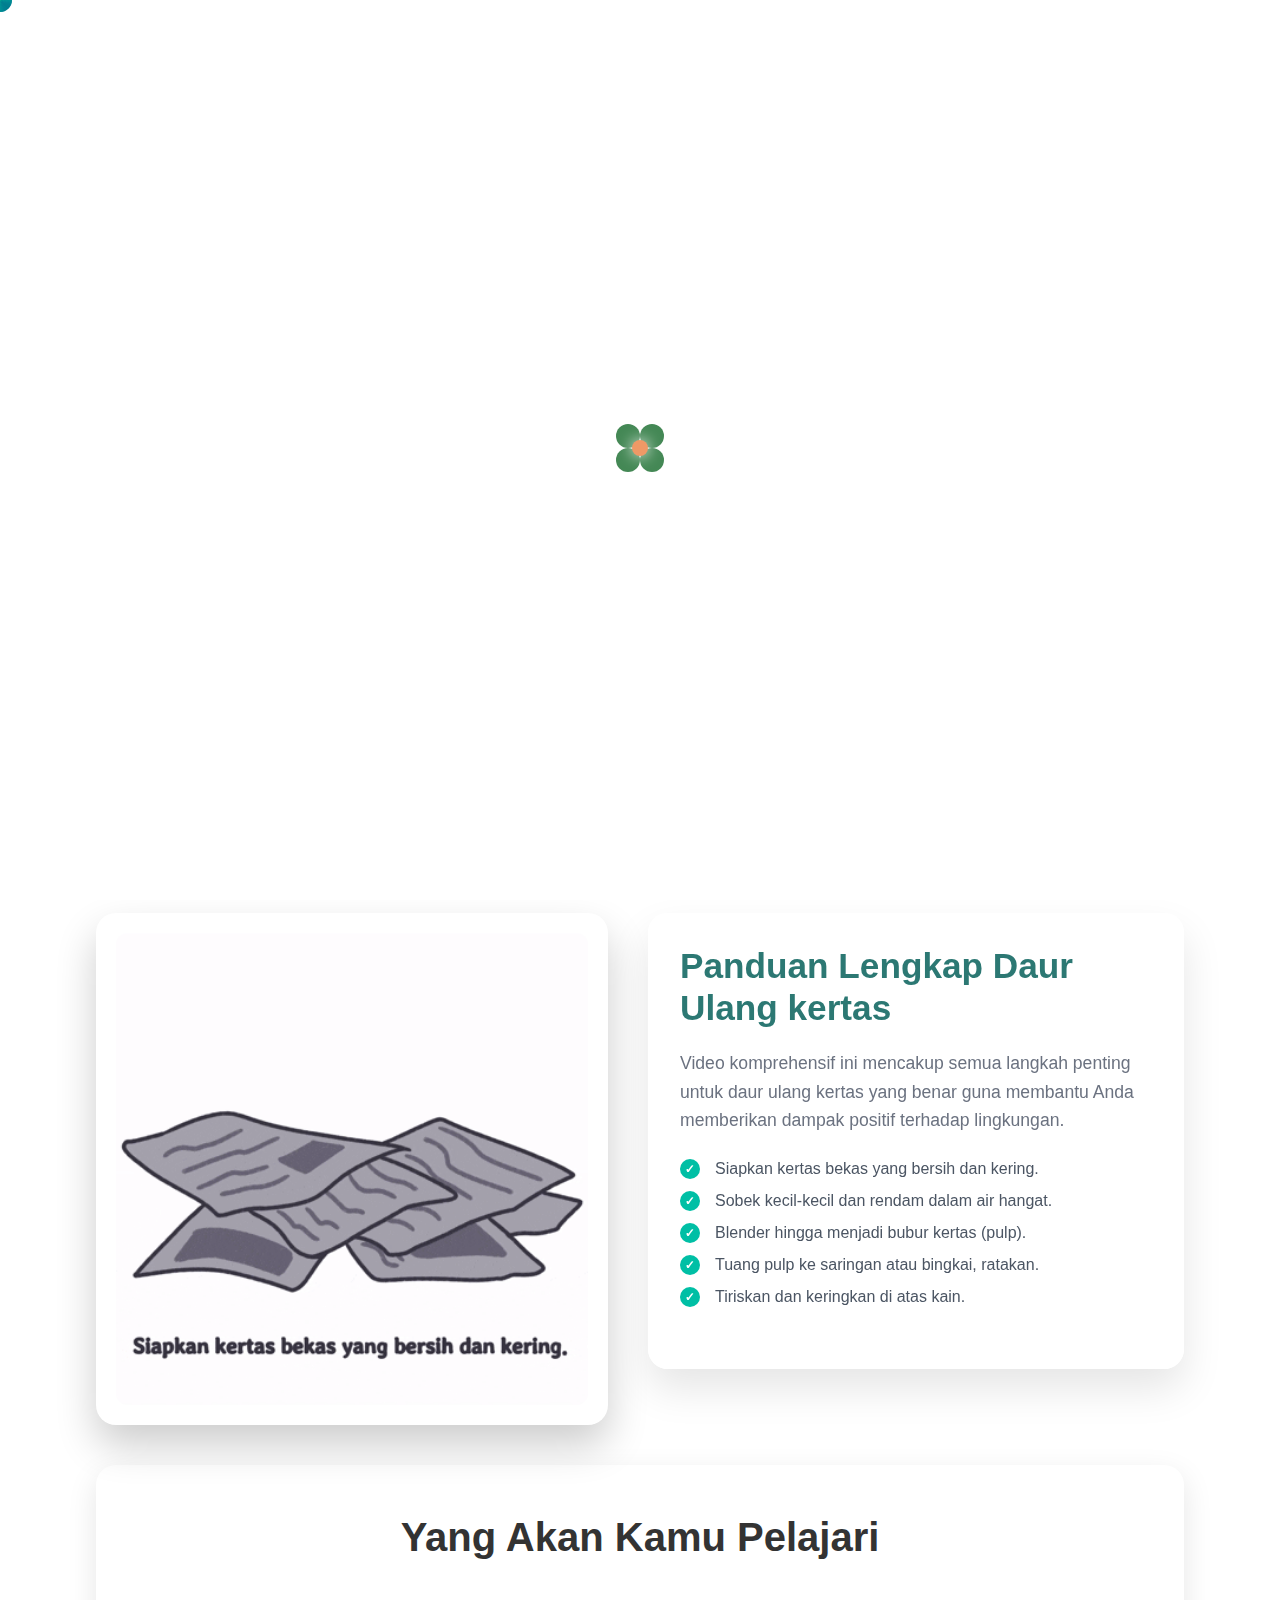
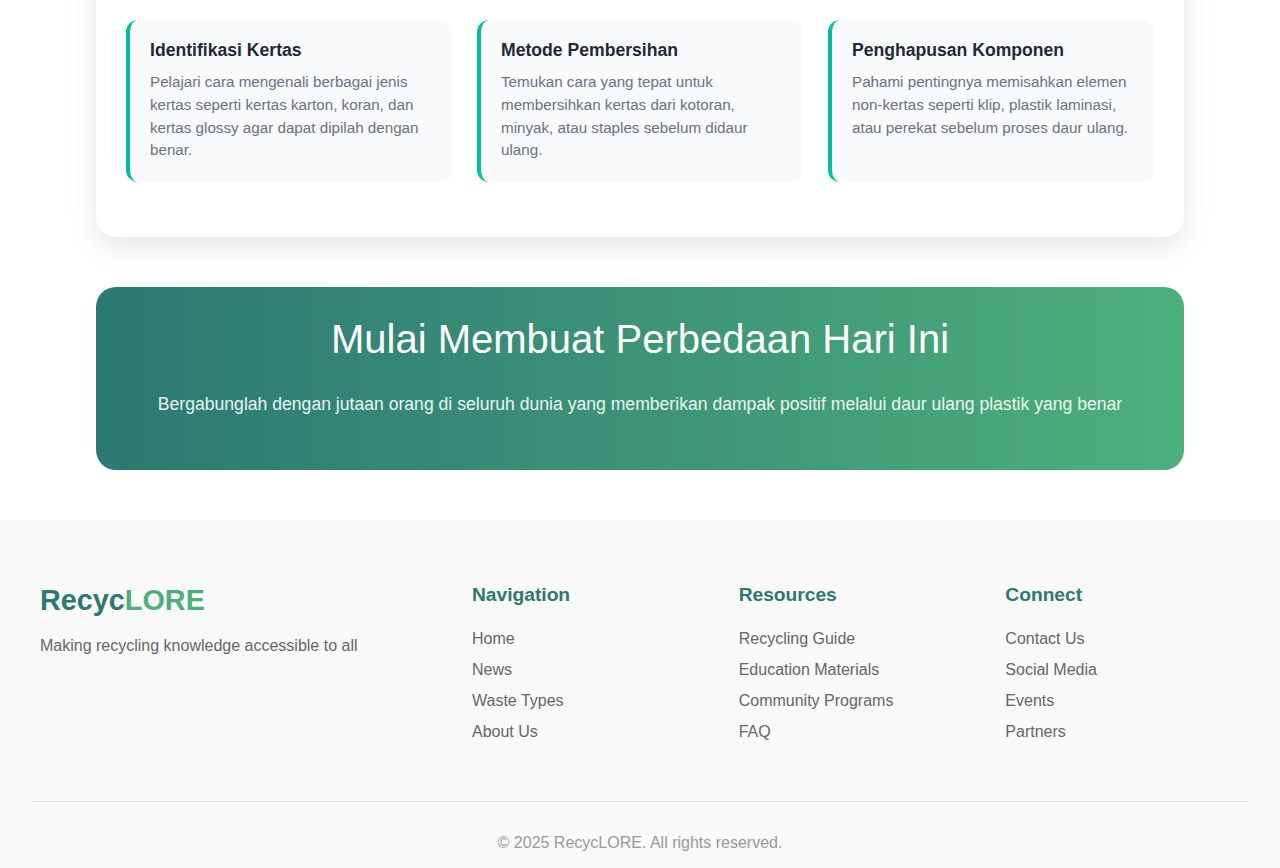
<file: paper.html>
<!DOCTYPE html>
<html lang="en">
<head>
    <meta charset="UTF-8">
    <meta name="viewport" content="width=device-width, initial-scale=1.0">
    <title>RecycLORE - Discover the World Through Recycling</title>
    <link rel="stylesheet" href="style.css">
</head>
<body>
    <!-- Loader -->
    <div class="page-loader">
        <div class="loader-container">
            <span class="flower-loader">Loading…</span>
        </div>
    </div>

    <!-- Navigation Bar -->
    <nav class="navbar">
        <div class="logo">
            <div class="logo-icon">
                <img src="images/logo6.png" alt="logo">
            </div>
        </div>
        <ul class="nav-links">
            <li><a href="index.html">Home</a></li>
            <li><a href="News.html">News</a></li>
            <li><a href="waste-type.html">Waste Types</a></li>
            <li><a href="about us.html">About Us</a></li>
        </ul>
    </nav>

    <!--cursor-->
    <div class="circle"></div>
    <div class="circle"></div>
    <div class="circle"></div>
    <div class="circle"></div>
    <div class="circle"></div>
    <div class="circle"></div>
    <div class="circle"></div>
    <div class="circle"></div>
    <div class="circle"></div>
    <div class="circle"></div>
    <div class="circle"></div>
    <div class="circle"></div>
    <div class="circle"></div>
    <div class="circle"></div>
    <div class="circle"></div>
    <div class="circle"></div>
    <div class="circle"></div>
    <div class="circle"></div>
    <div class="circle"></div>
    <div class="circle"></div>

    <section class="waste-characteristics">
        <div class="container">
            <h1 class="section-title">PAPER</h1>
            <p class="section-subtitle">Key properties and information about this material</p>
            
            <div class="characteristics-grid">
                <div class="characteristic-card">
                    <h3>What is it?</h3>
                    <p id="waste-description">Kertas adalah material tipis yang terbuat dari serat kayu, tekstil, atau bahan 
                        alami lainnya yang diproses menjadi lembaran. Kertas digunakan secara luas untuk menulis, mencetak, membungkus, dan kemasan</p>
                </div>
                
                <div class="characteristic-card">
                    <h3>Common Examples</h3>
                    <p id="waste-examples">Contoh sampah kertas termasuk koran bekas, majalah, kertas HVS, kardus, karton, dan kertas kado.</p>
                </div>
                
                <div class="characteristic-card">
                    <h3>Recyclability</h3>
                    <p id="waste-recyclability">Sebagian besar jenis kertas dapat didaur ulang, terutama kertas tanpa pelapis plastik atau bahan kimia. Namun, kertas yang terkontaminasi makanan atau minyak tidak dapat diproses kembali.</p>
                </div>
            </div>
            
            <div class="stat-grid">
                <div class="stat-card">
                    <div class="stat-value" id="decomposition-time">2 – 6 <br> bulan</div>
                    <div class="stat-label">Decomposition Time</div>
                </div>
                
                <div class="stat-card">
                    <div class="stat-value" id="recycling-rate">Sekitar 68% sampah kertas didaur ulang</div>
                    <div class="stat-label">Global Recycling Rate</div>
                </div>
                
                <div class="stat-card">
                    <div class="stat-value" id="energy-savings">Hemat energi hingga 60%</div>
                    <div class="stat-label">Energy Saved by Recycling</div>
                </div>
                
                <div class="stat-card">
                    <div class="stat-value" id="water-savings">Hemat ±7.000 galon air/ton kertas</div>
                    <div class="stat-label">Water Saved by Recycling</div>
                </div>
            </div>
        </div>
    </section>

    <!-- Video Tutorial Section -->
    <div class="container">
        <div class="video-section">
            <div class="video-player">
                <div class="video-frame" id="recycling-video">
                    <img id="recycling-gif" src="videos/paper.gif" alt="Paper Recycling Guide" class="gif-content">
                </div>
            </div>

            <div class="video-info">
                <h1 class="video-title">Panduan Lengkap Daur Ulang kertas</h1>
                <p class="video-description">
                    Video komprehensif ini mencakup semua langkah penting untuk daur ulang kertas yang benar guna membantu Anda memberikan dampak positif terhadap lingkungan.
                </p>

                <ul class="features-list">
                    <li>
                        <div class="checkmark"></div>
                       Siapkan kertas bekas yang bersih dan kering.
                    </li>
                    <li>
                        <div class="checkmark"></div>
                        Sobek kecil-kecil dan rendam dalam air hangat.
                    </li>
                    <li>
                        <div class="checkmark"></div>
                        Blender hingga menjadi bubur kertas (pulp). 
                    </li>
                    <li>
                        <div class="checkmark"></div>
                        Tuang pulp ke saringan atau bingkai, ratakan.
                    </li>
                    <li>
                        <div class="checkmark"></div>
                        Tiriskan dan keringkan di atas kain.
                    </li>
                </ul>
            </div>
        </div>

        <div class="additional-info">
            <h2 class="section-title">Yang Akan Kamu Pelajari</h2>
            <div class="content-grid">
                <div class="content-card">
                    <h3 class="card-title">Identifikasi Kertas</h3>
                    <p class="card-description">Pelajari cara mengenali berbagai jenis kertas seperti kertas karton, koran, dan kertas glossy agar dapat dipilah dengan benar.</p>
                </div>
                <div class="content-card">
                    <h3 class="card-title">Metode Pembersihan</h3>
                    <p class="card-description">Temukan cara yang tepat untuk membersihkan kertas dari kotoran, minyak, atau staples sebelum didaur ulang.</p>
                </div>
                <div class="content-card">
                    <h3 class="card-title">Penghapusan Komponen</h3>
                    <p class="card-description">Pahami pentingnya memisahkan elemen non-kertas seperti klip, plastik laminasi, atau perekat sebelum proses daur ulang.</p>
                </div>
            </div>
        </div>

        <div class="cta-section">
            <h2 class="cta-title">Mulai Membuat Perbedaan Hari Ini</h2>
            <p class="cta-description">
                Bergabunglah dengan jutaan orang di seluruh dunia yang memberikan dampak positif melalui daur ulang plastik yang benar
            </p>
        </div>
    </div>

    <!-- Footer -->
    <footer class="footer">
        <div class="footer-content">
            <div class="footer-logo">
                <h2>Recyc<span>LORE</span></h2>
                <p>Making recycling knowledge accessible to all</p>
            </div>
            <div class="footer-links">
                <div class="footer-column">
                    <h3>Navigation</h3>
                    <ul>
                        <li><a href="#home">Home</a></li>
                        <li><a href="#news">News</a></li>
                        <li><a href="#waste-types">Waste Types</a></li>
                        <li><a href="#about">About Us</a></li>
                    </ul>
                </div>
                <div class="footer-column">
                    <h3>Resources</h3>
                    <ul>
                        <li><a href="#">Recycling Guide</a></li>
                        <li><a href="#">Education Materials</a></li>
                        <li><a href="#">Community Programs</a></li>
                        <li><a href="#">FAQ</a></li>
                    </ul>
                </div>
                <div class="footer-column">
                    <h3>Connect</h3>
                    <ul>
                        <li><a href="#">Contact Us</a></li>
                        <li><a href="#">Social Media</a></li>
                        <li><a href="#">Events</a></li>
                        <li><a href="#">Partners</a></li>
                    </ul>
                </div>
            </div>
        </div>
        <div class="footer-bottom">
            <p>&copy; 2025 RecycLORE. All rights reserved.</p>
        </div>
    </footer>

    <!-- loader js -->
    <script>
         document.addEventListener('DOMContentLoaded', function() {
            // Fix loader - hide it quickly
            const loader = document.querySelector('.page-loader');
            // Hide loader after a short delay
            setTimeout(function() {
                loader.classList.add('loaded');
            }, 900); // Reduced from 1500ms to 800ms
            
            // Category filtering
            const categoryButtons = document.querySelectorAll('.category-btn');
            const newsItems = document.querySelectorAll('.news-item');
            
            categoryButtons.forEach(button => {
                button.addEventListener('click', function() {
                    // Remove active class from all buttons
                    categoryButtons.forEach(btn => btn.classList.remove('active'));
                    // Add active class to clicked button
                    this.classList.add('active');
                    
                    const category = this.getAttribute('data-category');
                    
                    // Show all or filter by category
                    newsItems.forEach(item => {
                        if (category === 'all' || item.getAttribute('data-category') === category) {
                            item.style.display = 'block';
                        } else {
                            item.style.display = 'none';
                        }
                    });
                });
            });
        });
        </script>

    <!-- cursor js -->
    <script>
    document.addEventListener('DOMContentLoaded', function() {
        const coords = {x: 0, y: 0};
        const circles = document.querySelectorAll(".circle");

        // Initialize circles
        circles.forEach(function (circle) {
            circle.x = 0;
            circle.y = 0;
            // Add fixed positioning to make it follow the cursor
            circle.style.position = "fixed";
            circle.style.pointerEvents = "none";
            circle.style.zIndex = "9999";
        });

        // Track mouse position
        window.addEventListener("mousemove", function(e){
            coords.x = e.clientX;
            coords.y = e.clientY;
        });

        // Animation function
        function animateCircles(){
            let x = coords.x;
            let y = coords.y;

            circles.forEach(function (circle, index){
                // Position circle at mouse location minus half its size to center it
                circle.style.left = x - 12 + "px";
                circle.style.top = y - 12 + "px";

                // Scale based on position in the trail
                circle.style.scale = (circles.length - index) / circles.length;
                
                // Store current position
                circle.x = x;
                circle.y = y;

                // Calculate next circle position for trailing effect
                const nextCircle = circles[index + 1] || circles[0];  
                x += (nextCircle.x - x) * 0.3;  
                y += (nextCircle.y - y) * 0.3; 
            });

            requestAnimationFrame(animateCircles);
        }

        // Start animation
        animateCircles();
        
    });
    </script>

    <!-- gif js -->
   <script>
        let progressInterval;

        // Auto-start progress animation when page loads
        window.addEventListener('load', function() {
            startProgressAnimation();
        });

        function startProgressAnimation() {
            const progressFill = document.querySelector('.progress-fill');
            let progress = 0;
            
            // Clear any existing interval
            if (progressInterval) {
                clearInterval(progressInterval);
            }
            
            // Reset progress
            progressFill.style.width = '0%';
            
            // Start progress animation for 5:30 duration
            progressInterval = setInterval(() => {
                progress += 0.3; // Slower progress to match 5:30 duration
                progressFill.style.width = progress + '%';
                
                if (progress >= 100) {
                    clearInterval(progressInterval);
                    // Auto-restart after a brief pause
                    setTimeout(() => {
                        restartGif();
                    }, 2000);
                }
            }, 100);
        }

        function restartGif() {
            const gif = document.getElementById('recycling-gif');
            
            // Restart GIF by changing src
            const currentSrc = gif.src;
            gif.src = '';
            gif.src = currentSrc;
            
            // Restart progress animation
            startProgressAnimation();
        }

        // Add click handlers for controls
        document.querySelector('.volume-icon').addEventListener('click', function(e) {
            e.stopPropagation();
            this.style.opacity = this.style.opacity === '0.5' ? '1' : '0.5';
        });

        document.querySelector('.fullscreen-icon').addEventListener('click', function(e) {
            e.stopPropagation();
            const videoFrame = document.getElementById('recycling-video');
            if (videoFrame.requestFullscreen) {
                videoFrame.requestFullscreen();
            } else if (videoFrame.webkitRequestFullscreen) {
                videoFrame.webkitRequestFullscreen();
            } else if (videoFrame.msRequestFullscreen) {
                videoFrame.msRequestFullscreen();
            }
        });

        document.querySelector('.menu-icon').addEventListener('click', function(e) {
            e.stopPropagation();
            alert('Settings menu - Quality: HD, Speed: 1x, Captions: EN/ID');
        });

        // Progress bar click to restart
        document.querySelector('.progress-bar').addEventListener('click', function(e) {
            restartGif();
        });

        // Optional: Restart when GIF is clicked
        document.getElementById('recycling-gif').addEventListener('click', function() {
            restartGif();
        });
    </script>
</body>
</html>
</file>
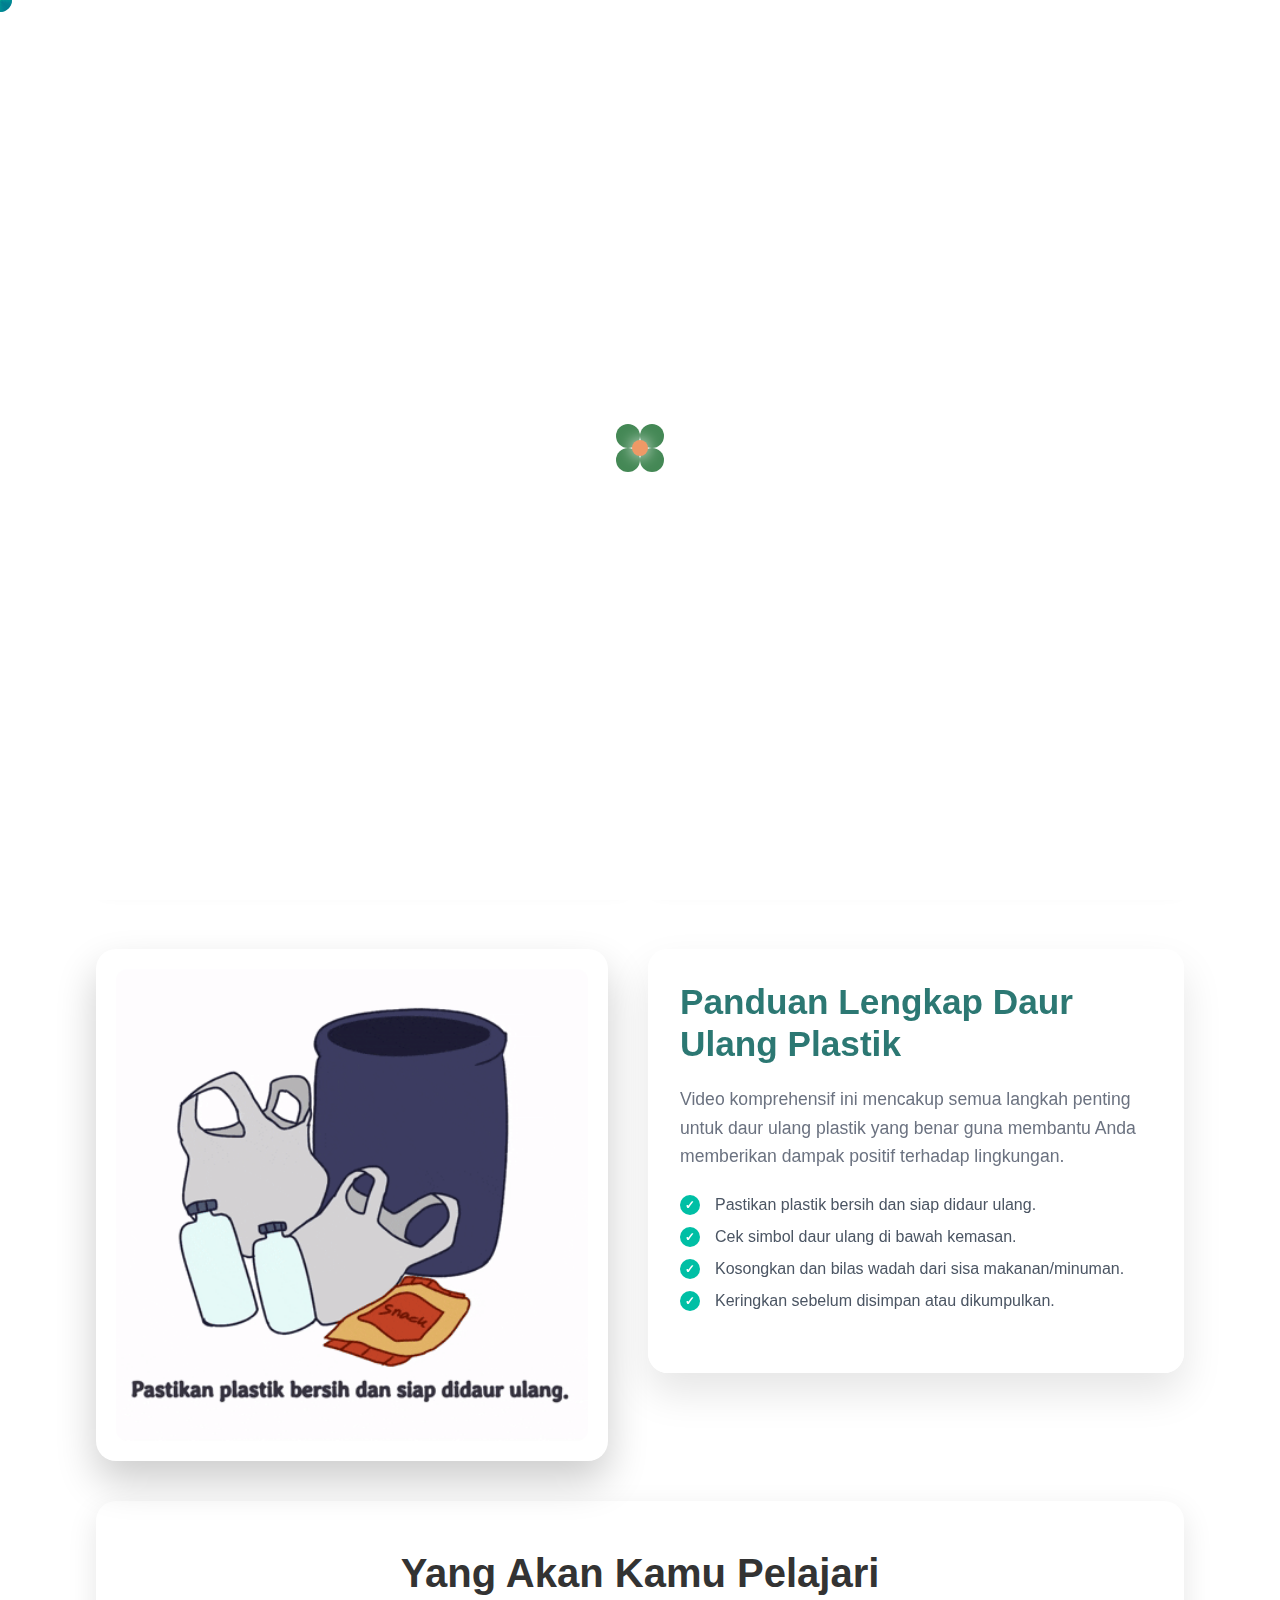
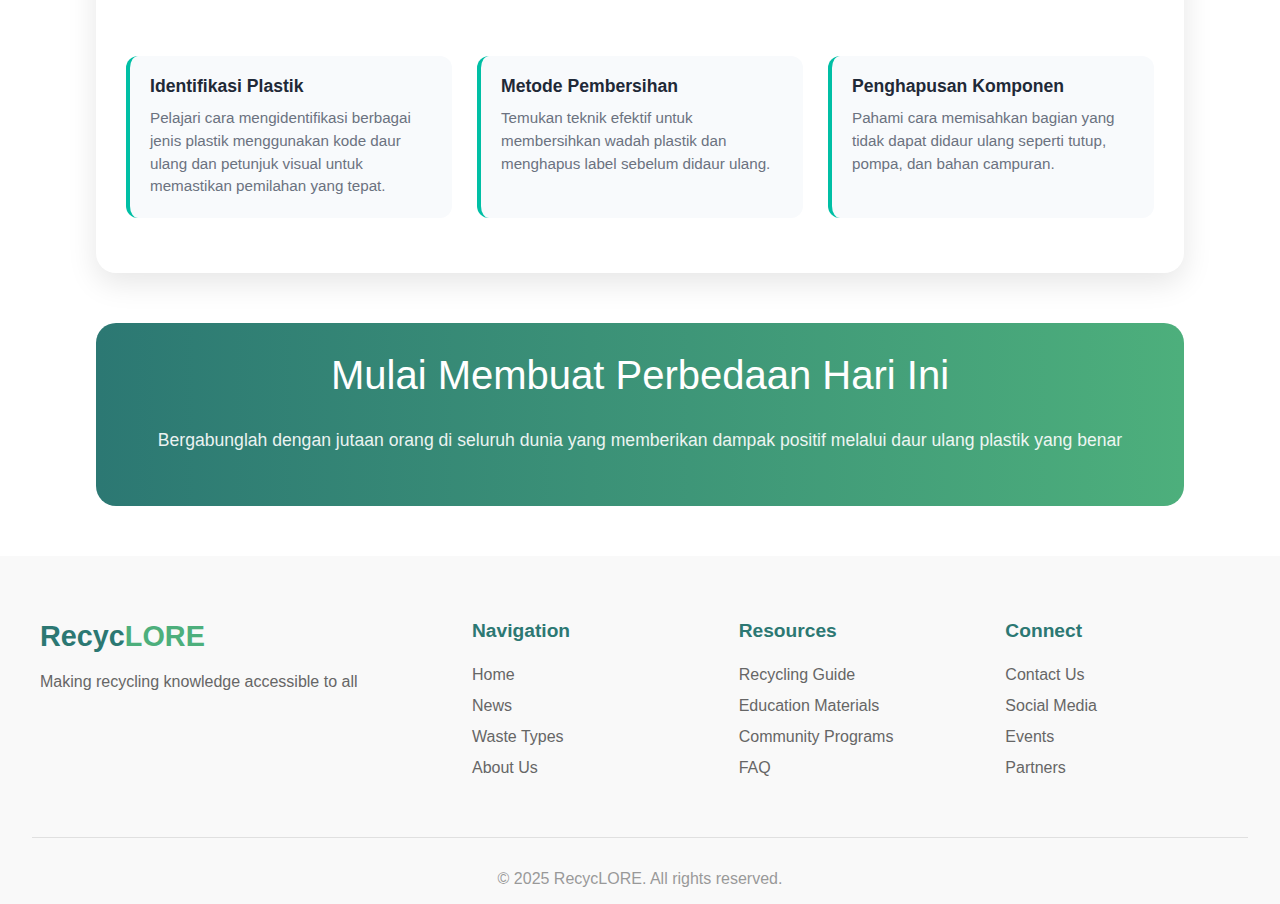
<file: plastic.html>
<!DOCTYPE html>
<html lang="en">
<head>
    <meta charset="UTF-8">
    <meta name="viewport" content="width=device-width, initial-scale=1.0">
    <title>RecycLORE - Discover the World Through Recycling</title>
    <link rel="stylesheet" href="style.css">
</head>
<body>
    <!-- Loader -->
    <div class="page-loader">
        <div class="loader-container">
            <span class="flower-loader">Loading…</span>
        </div>
    </div>

    <!-- Navigation Bar -->
    <nav class="navbar">
        <div class="logo">
            <div class="logo-icon">
                <img src="images/logo6.png" alt="logo">
            </div>
        </div>
        <ul class="nav-links">
            <li><a href="index.html">Home</a></li>
            <li><a href="News.html">News</a></li>
            <li><a href="waste-type.html">Waste Types</a></li>
            <li><a href="about us.html">About Us</a></li>
        </ul>
    </nav>

    <!--cursor-->
    <div class="circle"></div>
    <div class="circle"></div>
    <div class="circle"></div>
    <div class="circle"></div>
    <div class="circle"></div>
    <div class="circle"></div>
    <div class="circle"></div>
    <div class="circle"></div>
    <div class="circle"></div>
    <div class="circle"></div>
    <div class="circle"></div>
    <div class="circle"></div>
    <div class="circle"></div>
    <div class="circle"></div>
    <div class="circle"></div>
    <div class="circle"></div>
    <div class="circle"></div>
    <div class="circle"></div>
    <div class="circle"></div>
    <div class="circle"></div>

    <section class="waste-characteristics">
        <div class="container">
            <h1 class="section-title">PLASTIC</h1>
            <p class="section-subtitle">Key properties and information about this material</p>
            
            <div class="characteristics-grid">
                <div class="characteristic-card">
                    <h3>What is it?</h3>
                    <p id="waste-description">Plastik adalah material sintetis yang terbuat dari polimer, biasanya berasal 
                        dari bahan petrokimia. Plastik ringan, tahan lama, dan digunakan dalam berbagai produk, mulai dari kemasan hingga barang elektronik.</p>
                </div>
                
                <div class="characteristic-card">
                    <h3>Common Examples</h3>
                    <p id="waste-examples">Sampah plastik mencakup botol air, kantong plastik, 
                        bungkus makanan, sedotan, wadah makanan, dan bahan kemasan lainnya.</p>
                </div>
                
                <div class="characteristic-card">
                    <h3>Recyclability</h3>
                    <p id="waste-recyclability">Sebagian besar sampah plastik sebenarnya bisa didaur ulang, 
                        tetapi hanya jenis tertentu seperti PET (botol plastik) dan HDPE (galon susu) yang 
                        umum diterima di fasilitas daur ulang. Sisanya sering berakhir di tempat pembuangan 
                        karena kontaminasi atau kurangnya infrastruktur.</p>
                </div>
            </div>
            
            <div class="stat-grid">
                <div class="stat-card">
                    <div class="stat-value" id="decomposition-time">450 – 1.000 <br> tahun</div>
                    <div class="stat-label">Decomposition Time</div>
                </div>
                
                <div class="stat-card">
                    <div class="stat-value" id="recycling-rate">Hanya 9% sampah plastik didaur ulang</div>
                    <div class="stat-label">Global Recycling Rate</div>
                </div>
                
                <div class="stat-card">
                    <div class="stat-value" id="energy-savings">Hemat energi hingga 66%</div>
                    <div class="stat-label">Energy Saved by Recycling</div>
                </div>
                
                <div class="stat-card">
                    <div class="stat-value" id="water-savings">Hemat ±1.000 galon air/ton plastik</div>
                    <div class="stat-label">Water Saved by Recycling</div>
                </div>
            </div>
        </div>
    </section>

    <!-- Video Tutorial Section -->
    <!-- Video Tutorial Section -->
    <div class="container">
        <div class="video-section">
            <div class="video-player">
                <div class="video-frame" id="recycling-video">
                    <img id="recycling-gif" src="videos/plastic2.gif" alt="Plastic Recycling Guide" class="gif-content">
                </div>
            </div>

            <div class="video-info">
                <h1 class="video-title">Panduan Lengkap Daur Ulang Plastik</h1>
                <p class="video-description">
                    Video komprehensif ini mencakup semua langkah penting untuk daur ulang plastik yang benar guna membantu Anda memberikan dampak positif terhadap lingkungan.
                </p>

                <ul class="features-list">
                    <li>
                        <div class="checkmark"></div>
                        Pastikan plastik bersih dan siap didaur ulang.
                    </li>
                    <li>
                        <div class="checkmark"></div>
                        Cek simbol daur ulang di bawah kemasan.
                    </li>
                    <li>
                        <div class="checkmark"></div>
                        Kosongkan dan bilas wadah dari sisa makanan/minuman.
                    </li>
                    <li>
                        <div class="checkmark"></div>
                        Keringkan sebelum disimpan atau dikumpulkan.
                    </li>

                </ul>
            </div>
        </div>

        <div class="additional-info">
            <h2 class="section-title">Yang Akan Kamu Pelajari</h2>
            <div class="content-grid">
                <div class="content-card">
                    <h3 class="card-title">Identifikasi Plastik</h3>
                    <p class="card-description">Pelajari cara mengidentifikasi berbagai jenis plastik menggunakan kode daur ulang dan petunjuk visual untuk memastikan pemilahan yang tepat.</p>
                </div>
                <div class="content-card">
                    <h3 class="card-title">Metode Pembersihan</h3>
                    <p class="card-description">Temukan teknik efektif untuk membersihkan wadah plastik dan menghapus label sebelum didaur ulang.</p>
                </div>
                <div class="content-card">
                    <h3 class="card-title">Penghapusan Komponen</h3>
                    <p class="card-description">Pahami cara memisahkan bagian yang tidak dapat didaur ulang seperti tutup, pompa, dan bahan campuran.</p>
                </div>
            </div>
        </div>

        <div class="cta-section">
            <h2 class="cta-title">Mulai Membuat Perbedaan Hari Ini</h2>
            <p class="cta-description">
                Bergabunglah dengan jutaan orang di seluruh dunia yang memberikan dampak positif melalui daur ulang plastik yang benar
            </p>
        </div>
    </div>

    <!-- Footer -->
    <footer class="footer">
        <div class="footer-content">
            <div class="footer-logo">
                <h2>Recyc<span>LORE</span></h2>
                <p>Making recycling knowledge accessible to all</p>
            </div>
            <div class="footer-links">
                <div class="footer-column">
                    <h3>Navigation</h3>
                    <ul>
                        <li><a href="#home">Home</a></li>
                        <li><a href="#news">News</a></li>
                        <li><a href="#waste-types">Waste Types</a></li>
                        <li><a href="#about">About Us</a></li>
                    </ul>
                </div>
                <div class="footer-column">
                    <h3>Resources</h3>
                    <ul>
                        <li><a href="#">Recycling Guide</a></li>
                        <li><a href="#">Education Materials</a></li>
                        <li><a href="#">Community Programs</a></li>
                        <li><a href="#">FAQ</a></li>
                    </ul>
                </div>
                <div class="footer-column">
                    <h3>Connect</h3>
                    <ul>
                        <li><a href="#">Contact Us</a></li>
                        <li><a href="#">Social Media</a></li>
                        <li><a href="#">Events</a></li>
                        <li><a href="#">Partners</a></li>
                    </ul>
                </div>
            </div>
        </div>
        <div class="footer-bottom">
            <p>&copy; 2025 RecycLORE. All rights reserved.</p>
        </div>
    </footer>

    <!-- loader js -->
    <script>
         document.addEventListener('DOMContentLoaded', function() {
            // Fix loader - hide it quickly
            const loader = document.querySelector('.page-loader');
            // Hide loader after a short delay
            setTimeout(function() {
                loader.classList.add('loaded');
            }, 900); // Reduced from 1500ms to 800ms
            
            // Category filtering
            const categoryButtons = document.querySelectorAll('.category-btn');
            const newsItems = document.querySelectorAll('.news-item');
            
            categoryButtons.forEach(button => {
                button.addEventListener('click', function() {
                    // Remove active class from all buttons
                    categoryButtons.forEach(btn => btn.classList.remove('active'));
                    // Add active class to clicked button
                    this.classList.add('active');
                    
                    const category = this.getAttribute('data-category');
                    
                    // Show all or filter by category
                    newsItems.forEach(item => {
                        if (category === 'all' || item.getAttribute('data-category') === category) {
                            item.style.display = 'block';
                        } else {
                            item.style.display = 'none';
                        }
                    });
                });
            });
        });
        </script>

    <!-- cursor js -->
    <script>
    document.addEventListener('DOMContentLoaded', function() {
        const coords = {x: 0, y: 0};
        const circles = document.querySelectorAll(".circle");

        // Initialize circles
        circles.forEach(function (circle) {
            circle.x = 0;
            circle.y = 0;
            // Add fixed positioning to make it follow the cursor
            circle.style.position = "fixed";
            circle.style.pointerEvents = "none";
            circle.style.zIndex = "9999";
        });

        // Track mouse position
        window.addEventListener("mousemove", function(e){
            coords.x = e.clientX;
            coords.y = e.clientY;
        });

        // Animation function
        function animateCircles(){
            let x = coords.x;
            let y = coords.y;

            circles.forEach(function (circle, index){
                // Position circle at mouse location minus half its size to center it
                circle.style.left = x - 12 + "px";
                circle.style.top = y - 12 + "px";

                // Scale based on position in the trail
                circle.style.scale = (circles.length - index) / circles.length;
                
                // Store current position
                circle.x = x;
                circle.y = y;

                // Calculate next circle position for trailing effect
                const nextCircle = circles[index + 1] || circles[0];  
                x += (nextCircle.x - x) * 0.3;  
                y += (nextCircle.y - y) * 0.3; 
            });

            requestAnimationFrame(animateCircles);
        }

        // Start animation
        animateCircles();
        
    });
    </script>

    <!-- gif js -->
   <script>
        let progressInterval;

        // Auto-start progress animation when page loads
        window.addEventListener('load', function() {
            startProgressAnimation();
        });

        function startProgressAnimation() {
            const progressFill = document.querySelector('.progress-fill');
            let progress = 0;
            
            // Clear any existing interval
            if (progressInterval) {
                clearInterval(progressInterval);
            }
            
            // Reset progress
            progressFill.style.width = '0%';
            
            // Start progress animation for 5:30 duration
            progressInterval = setInterval(() => {
                progress += 0.3; // Slower progress to match 5:30 duration
                progressFill.style.width = progress + '%';
                
                if (progress >= 100) {
                    clearInterval(progressInterval);
                    // Auto-restart after a brief pause
                    setTimeout(() => {
                        restartGif();
                    }, 2000);
                }
            }, 100);
        }

        function restartGif() {
            const gif = document.getElementById('recycling-gif');
            
            // Restart GIF by changing src
            const currentSrc = gif.src;
            gif.src = '';
            gif.src = currentSrc;
            
            // Restart progress animation
            startProgressAnimation();
        }

        // Add click handlers for controls
        document.querySelector('.volume-icon').addEventListener('click', function(e) {
            e.stopPropagation();
            this.style.opacity = this.style.opacity === '0.5' ? '1' : '0.5';
        });

        document.querySelector('.fullscreen-icon').addEventListener('click', function(e) {
            e.stopPropagation();
            const videoFrame = document.getElementById('recycling-video');
            if (videoFrame.requestFullscreen) {
                videoFrame.requestFullscreen();
            } else if (videoFrame.webkitRequestFullscreen) {
                videoFrame.webkitRequestFullscreen();
            } else if (videoFrame.msRequestFullscreen) {
                videoFrame.msRequestFullscreen();
            }
        });

        document.querySelector('.menu-icon').addEventListener('click', function(e) {
            e.stopPropagation();
            alert('Settings menu - Quality: HD, Speed: 1x, Captions: EN/ID');
        });

        // Progress bar click to restart
        document.querySelector('.progress-bar').addEventListener('click', function(e) {
            restartGif();
        });

        // Optional: Restart when GIF is clicked
        document.getElementById('recycling-gif').addEventListener('click', function() {
            restartGif();
        });
    </script>
</body>
</html>
</file>
<file: style.css>
/* Global Styles */
* {
    margin: 0;
    padding: 0;
    box-sizing: border-box;
    font-family: 'Segoe UI', Tahoma, Geneva, Verdana, sans-serif;
}

body {
    background-color: #ffffff;
    color: #333;
    overflow-x: hidden;

}

a {
    text-decoration: none;
}

/* Navigation Bar */
.navbar {
    background-color: #ffffff;
    box-shadow: 0 2px 10px rgba(0, 0, 0, 0.1);
    padding: 0px 1px;
    position: fixed;
    width: 100%;
    top: 0;
    z-index: 1000;
    display: flex;
    justify-content: space-between;
    align-items: center;
    animation: slideDown 0.5s ease forwards;
    height: 70px;
    transition: transform 0.3s ease; /* Smooth transition for showing/hiding */
}
@keyframes slideDown {
    from {
        transform: translateY(-100%);
    }
    to {
        transform: translateY(0);
    }
}

/* Class to hide navbar when scrolling down */
.navbar-hidden {
    transform: translateY(-100%); /* Move navbar up (hide it) */
}

.logo {
    display: flex;
    align-items: center;
    padding-left: 15px;
}

.logo-icon {
    margin-right: 10px;
}

.logo span {
    color: #4daf7c;
}
.logo img{
    width: 85px;
}


.nav-links {
    display: flex;
    list-style: none;
    margin: 0;
    padding-right: 15px;
}

.nav-links li {
    margin-left: 1.5rem;
    position: relative;
}

.nav-links a {
    text-decoration: none;
    color: #333;
    font-weight: 600;
    font-size: 14px;
    transition: all 0.3s ease;
    padding: 6px 0;
    position: relative;
}

.nav-links a:hover {
    color: #2c7873;
}

.nav-links a::after {
    content: '';
    position: absolute;
    width: 0;
    height: 2px;
    background: linear-gradient(to right, #2c7873, #4daf7c);
    bottom: 0;
    left: 0;
    transition: width 0.3s ease;
}

.nav-links a:hover::after,
.nav-links a.active::after {
    width: 100%;
}

.nav-links a:hover::after,
.nav-links a.active::after {
    width: 100%;
}
.nav-links a.active {
    color: #2c7873;
}

/* Mobile menu button */
.menu-toggle {
    display: none;
    flex-direction: column;
    justify-content: space-between;
    height: 18px;
    cursor: pointer;
}

.menu-toggle span {
    display: block;
    height: 2px;
    width: 24px;
    background-color: #2c7873;
    transition: all 0.3s ease;
}

/* Hero Section */
.hero {
    height: 100vh;
    background: linear-gradient(135deg, rgba(255, 255, 255, 0.95), rgba(255, 255, 255, 0.85));
    display: flex;
    align-items: center;
    justify-content: space-between;
    margin-top: 74px;
    position: relative;
    overflow: hidden;
    padding: 0 5%;
}

.hero-content {
    max-width: 600px;
    z-index: 1;
    padding: 0 20px;
    animation: fadeIn 1s ease-out;
}

@keyframes fadeIn {
    from {
        opacity: 0;
    }
    to {
        opacity: 1;
    }
}

.hero h1 {
    font-size: 3.5rem;
    font-weight: 700;
    line-height: 1.2;
    margin-bottom: 1.5rem;
    color: #2c7873;
}

.hero-subtitle {
    font-size: 1.2rem;
    line-height: 1.5;
    color: #555;
    margin-bottom: 2rem;
}

.hero-image {
    flex: 1;
    height: 100%;
    display: flex;
    justify-content: center;
    align-items: center;
    margin-right: 0;
}

#spline-container {
    position: absolute;
    width: 120%;
    height: 120%;
    right: -30%;
    margin-top: 20px;
}

/* Add a subtle floating animation to the hero content */
.hero-content {
    animation: float 6s ease-in-out infinite;
}

@keyframes float {
    0% {
        transform: translateY(0px);
    }
    50% {
        transform: translateY(-10px);
    }
    100% {
        transform: translateY(0px);
    }
}


/* Section Styles */
.container {
    max-width: 1200px;
    margin: 0 auto;
    padding: 0 2rem;
}

/* Section Styles */
.section-title {
    text-align: center;
    font-size: 2.5rem;
    color: #2c7873;
    margin-bottom: 1.5rem;
    position: relative;
}

.section-title::after {
    content: '';
    position: absolute;
    width: 80px;
    height: 4px;
    background: linear-gradient(to right, #2c7873, #4daf7c);
    bottom: -10px;
    left: 50%;
    transform: translateX(-50%);
}

.section-subtitle {
    text-align: center;
    font-size: 1.2rem;
    color: #666;
    max-width: 700px;
    margin: 0 auto 3rem;
    margin-top: 30px;
    margin-bottom: 50px;
}

 .waste-types-container {
            display: flex;
            justify-content: center;
            flex-wrap: wrap;
            gap: 2rem;
            max-width: 1200px;
            margin: 0 auto;
        }

        .waste-type-card {
            background-color: #ffffff;
            border-radius: 10px;
            padding: 2rem;
            box-shadow: 0 5px 15px rgba(0, 0, 0, 0.05);
            flex: 1;
            min-width: 200px;
            max-width: 250px;
            text-align: center;
            transition: transform 0.3s ease;
            border: 1px solid rgba(41, 208, 89, 0.336);
        }

        .waste-type-card:hover {
            transform: translateY(-10px);
        }

        .waste-type-card h3 {
            color: #2c7873;
            margin-bottom: 0.5rem;
            font-size: 1.3rem;
        }

        .waste-type-card p {
            color: #666;
            font-size: 0.9rem;
            margin-bottom: 1rem;
        }
        
        .waste-icon {
            width: 80px;
            height: 80px;
            margin: 0 auto 1.5rem;
            display: flex;
            align-items: center;
            justify-content: center;
            position: relative;
        }

        .icon-image {
            width: 60px;
            height: 60px;
            object-fit: contain;
        }

/* News Section Slider */
/* Automatic News Section Slider */
.news {
    padding: 4rem 2rem;
    background-color: #f8f9fa;
}

.section-title {
    text-align: center;
    font-size: 2.5rem;
    color: #2c7873;
    margin-bottom: 3rem;
    font-weight: 700;
}

.news-slider-container {
    position: relative;
    max-width: 1200px;
    margin: 0 auto;
    overflow: hidden;
    border-radius: 15px;
}

.news-slider {
    display: flex;
    width: 300%; /* 3 slides * 100% */
    animation: autoSlide 12s infinite; /* 4 seconds per slide * 3 slides */
}

/* Keyframe animation for automatic sliding */
@keyframes autoSlide {
    0% { transform: translateX(0); }
    25% { transform: translateX(0); }
    33.33% { transform: translateX(-33.33%); }
    58.33% { transform: translateX(-33.33%); }
    66.66% { transform: translateX(-66.66%); }
    91.66% { transform: translateX(-66.66%); }
    100% { transform: translateX(0); }
}

/* Pause animation on hover */
.news-slider-container:hover .news-slider {
    animation-play-state: paused;
}

.news-slide {
    flex: 1;
    min-width: 33.33%;
}

.news-card {
    background-color: #ffffff;
    border-radius: 15px;
    overflow: hidden;
    box-shadow: 0 10px 30px rgba(0, 0, 0, 0.1);
    margin: 0 1rem;
    transition: transform 0.3s ease, box-shadow 0.3s ease;
    border: 1px solid rgba(41, 208, 89, 0.2);
    display: flex;
    flex-direction: column;
    min-height: 500px;
}

.news-card:hover {
    transform: translateY(-10px);
    box-shadow: 0 15px 40px rgba(0, 0, 0, 0.15);
}

.news-image {
    height: 250px;
    width: 100%;
    position: relative;
    overflow: hidden;
}

.news-image img {
    width: 100%;
    height: 100%;
    object-fit: cover;
    transition: transform 0.3s ease;
}

.news-card:hover .news-image img {
    transform: scale(1.05);
}

.news-image::after {
    content: '';
    position: absolute;
    top: 0;
    left: 0;
    width: 100%;
    height: 100%;
    background: linear-gradient(to bottom, rgba(0, 0, 0, 0), rgba(0, 0, 0, 0.3));
}

.news-content {
    padding: 2rem;
    flex-grow: 1;
    display: flex;
    flex-direction: column;
}

.news-date {
    display: block;
    color: #4daf7c;
    font-size: 0.9rem;
    margin-bottom: 0.8rem;
    font-weight: 600;
    text-transform: uppercase;
    letter-spacing: 0.5px;
}

.news-content h3 {
    color: #333;
    margin-bottom: 1rem;
    font-size: 1.4rem;
    line-height: 1.4;
    transition: color 0.3s ease;
    font-weight: 600;
}

.news-card:hover .news-content h3 {
    color: #2c7873;
}

.news-content p {
    color: #666;
    line-height: 1.7;
    margin-bottom: 1.5rem;
    flex-grow: 1;
    font-size: 0.95rem;
}

.read-more {
    color: #2c7873;
    font-weight: 600;
    display: inline-block;
    transition: all 0.3s ease;
    text-decoration: none;
    position: relative;
    align-self: flex-start;
}

.read-more::after {
    content: '→';
    margin-left: 0.5rem;
    transition: transform 0.3s ease;
}

.read-more:hover {
    color: #4daf7c;
}

.read-more:hover::after {
    transform: translateX(5px);
}

/* Dots Indicator (Visual only - no functionality) */
.slider-dots {
    display: flex;
    justify-content: center;
    gap: 0.8rem;
    margin-top: 2rem;
}

.dot {
    width: 12px;
    height: 12px;
    border-radius: 50%;
    background-color: rgba(44, 120, 115, 0.3);
    transition: all 0.3s ease;
    animation: dotIndicator 12s infinite;
}

/* Dot animation to show progress */
.dot:nth-child(1) {
    animation-delay: 0s;
}

.dot:nth-child(2) {
    animation-delay: 4s;
}

.dot:nth-child(3) {
    animation-delay: 8s;
}

@keyframes dotIndicator {
    0%, 25% { 
        background-color: #2c7873; 
        transform: scale(1.2); 
    }
    33.33%, 100% { 
        background-color: rgba(44, 120, 115, 0.3); 
        transform: scale(1); 
    }
}

/* Pause dot animation on hover */
.news-slider-container:hover .dot {
    animation-play-state: paused;
}

/* View All Button */
.view-all-button {
    display: block;
    width: max-content;
    margin: 4rem auto 0;
    padding: 1rem 2.5rem;
    background-color: white;
    color: #2c7873;
    border: 2px solid #2c7873;
    border-radius: 30px;
    font-weight: 600;
    transition: all 0.3s ease;
    box-shadow: 0 4px 12px rgba(0, 0, 0, 0.1);
    text-decoration: none;
    font-size: 1rem;
}

.view-all-button:hover {
    background-color: #2c7873;
    color: #fff;
    transform: translateY(-3px);
    box-shadow: 0 8px 20px rgba(44, 120, 115, 0.3);
}

/* Responsive Design */
@media (max-width: 768px) {
    .news-card {
        margin: 0 0.5rem;
        min-height: 450px;
    }
    
    .news-image {
        height: 200px;
    }
    
    .news-content {
        padding: 1.5rem;
    }
    
    .news-content h3 {
        font-size: 1.2rem;
    }
    
    .section-title {
        font-size: 2rem;
    }

    /* Slower animation on mobile for better readability */
    .news-slider {
        animation: autoSlideMobile 15s infinite;
    }

    @keyframes autoSlideMobile {
        0% { transform: translateX(0); }
        30% { transform: translateX(0); }
        33.33% { transform: translateX(-33.33%); }
        63.33% { transform: translateX(-33.33%); }
        66.66% { transform: translateX(-66.66%); }
        96.66% { transform: translateX(-66.66%); }
        100% { transform: translateX(0); }
    }

    .dot {
        animation: dotIndicatorMobile 15s infinite;
    }

    .dot:nth-child(1) {
        animation-delay: 0s;
    }

    .dot:nth-child(2) {
        animation-delay: 5s;
    }

    .dot:nth-child(3) {
        animation-delay: 10s;
    }

    @keyframes dotIndicatorMobile {
        0%, 30% { 
            background-color: #2c7873; 
            transform: scale(1.2); 
        }
        33.33%, 100% { 
            background-color: rgba(44, 120, 115, 0.3); 
            transform: scale(1); 
        }
    }
}

@media (max-width: 480px) {
    .news {
        padding: 2rem 1rem;
    }
    
    .view-all-button {
        padding: 0.8rem 2rem;
        font-size: 0.9rem;
    }

    .news-card {
        margin: 0 0.25rem;
    }
}

/* Waste Types Section */
.waste-types {
    background-color: #ffffff; /* Subtle green-tinted background for distinction */
    padding: 6rem 0;
    position: relative;
}

.waste-types-container {
    display: grid;
    grid-template-columns: repeat(auto-fit, minmax(220px, 1fr));
    gap: 2.5rem;
    justify-items: center;
    padding: 2rem;
}

.waste-type-card {
    background-color: #ffffff;
    border-radius: 12px;
    padding: 2rem;
    box-shadow: 0 4px 12px rgba(0, 0, 0, 0.08);
    text-align: center;
    transition: transform 0.3s ease, box-shadow 0.3s ease;
    max-width: 240px;
    border: 1px solid rgba(77, 175, 124, 0.2);
}

.waste-type-card:hover {
    transform: translateY(-8px);
    box-shadow: 0 6px 16px rgba(0, 0, 0, 0.12);
}

.waste-icon {
    width: 60px;
    height: 60px;
    margin: 0 auto 1rem;
    border-radius: 50%;
    background-color: rgba(77, 175, 124, 0.1);
    background-repeat: no-repeat;
    background-position: center;
    background-size: contain;
}

.paper {
    background-image: url('images/coffee-cup.gif');
}

.plastic {
    background-image: url('images/plastic-bag.gif');
}

.metal {
    background-image: url('images/can.gif');
}

.glass {
    background-image: url('images/glass-jar.gif');
}

.waste-type-card h3 {
    color: #2c7873;
    font-size: 1.25rem;
    margin-bottom: 0.75rem;
}

.waste-type-card p {
    color: #666;
    font-size: 0.9rem;
    line-height: 1.5;
    margin-bottom: 1rem;
}

.learn-more {
    color: #4daf7c;
    font-weight: 600;
    font-size: 0.9rem;
    transition: color 0.3s ease;
}

.learn-more:hover {
    color: #2c7873;
}

/* About Section */
.about {
    background-color: #ffffff; /* Clean white background for contrast */
    padding: 6rem 0;
    position: relative;
}

.about::before {
    content: '';
    position: absolute;
    top: 0;
    left: 50%;
    transform: translateX(-50%);
    width: 80%;
    height: 1px;
    background: linear-gradient(to right, transparent, #e0e0e0, transparent);
    /* Subtle divider for separation */
}

.about .container {
    display: flex;
    flex-wrap: wrap;
    align-items: center;
    gap: 3rem;
}

.about-content {
    flex: 1;
    min-width: 300px;
}

.about-content .section-title {
    text-align: left;
    margin-bottom: 50px;
}

.about-content .section-title::after {
    left: 0;
    transform: none;
}

.about-content p {
    color: #666;
    font-size: 1rem;
    line-height: 1.7;
    margin-bottom: 1.5rem;
}

.about-button {
    display: inline-block;
    padding: 0.75rem 2rem;
    background: linear-gradient(to right, #2c7873, #4daf7c);
    color: white;
    border-radius: 25px;
    font-weight: 600;
    font-size: 0.9rem;
    transition: transform 0.3s ease, box-shadow 0.3s ease;
    margin-top: 50px;
}

.about-button:hover {
    transform: translateY(-4px);
    box-shadow: 0 6px 12px rgba(44, 120, 115, 0.25);
}

.about-image {
    flex: 1;
    min-width: 300px;
}

.image-placeholder {
    width: 100%;
    height: 350px;
    background: url('images/logo6.png') center/cover no-repeat;
    border-radius: 12px;
    box-shadow: 0 5px 12px rgba(0, 0, 0, 0.08);
    border: 2px solid rgba(77, 175, 124, 0.2);
}

/* Responsive Styles */
@media screen and (max-width: 768px) {
    .waste-types-container {
        grid-template-columns: repeat(auto-fit, minmax(200px, 1fr));
        gap: 2rem;
    }

    .about .container {
        flex-direction: column;
        gap: 2rem;
    }

    .about-content .section-title {
        text-align: center;
    }

    .about-content .section-title::after {
        left: 50%;
        transform: translateX(-50%);
    }
}

@media screen and (max-width: 576px) {
    .waste-type-card {
        max-width: 100%;
    }

    .about-image {
        min-width: 100%;
    }

    .image-placeholder {
        height: 250px;
    }
}



/* Footer */
.footer {
    background-color: #f9f9f9;
    padding: 4rem 2rem 1rem;
}

.footer-content {
    display: flex;
    flex-wrap: wrap;
    justify-content: space-between;
    max-width: 1200px;
    margin: 0 auto;
    gap: 3rem;
}

.footer-logo {
    flex: 1;
    min-width: 250px;
}

.footer-logo h2 {
    font-size: 1.8rem;
    color: #2c7873;
    margin-bottom: 1rem;
}

.footer-logo span {
    color: #4daf7c;
}

.footer-logo p {
    color: #666;
    line-height: 1.6;
}

.footer-links {
    flex: 2;
    display: flex;
    flex-wrap: wrap;
    gap: 2rem;
}

.footer-column {
    flex: 1;
    min-width: 150px;
}

.footer-column h3 {
    color: #2c7873;
    margin-bottom: 1.5rem;
    font-size: 1.2rem;
}

.footer-column ul {
    list-style: none;
}

.footer-column li {
    margin-bottom: 0.8rem;
}

.footer-column a {
    color: #666;
    transition: color 0.3s ease;
}

.footer-column a:hover {
    color: #4daf7c;
}

.footer-bottom {
    text-align: center;
    margin-top: 3rem;
    padding-top: 2rem;
    border-top: 1px solid #e0e0e0;
    color: #999;
}

@media screen and (max-width: 576px) {
    .feature-card,
    .news-card,
    .waste-type-card {
        min-width: 100%;
    }
    
    .hero {
        padding: 0 1rem;
    }
    
    .hero-content h1 {
        font-size: 1.8rem;
    }
}

/* Loader */
/* From Uiverse.io by Sourcesketch */ 
.flower-loader {
    overflow: hidden;
    position: relative;
    text-indent: -9999px;
    display: inline-block;
    width: 16px;
    height: 16px;
    background: #e96;
    border-radius: 100%;
    -moz-box-shadow: white 0 0 15px 0, #485 -12px -12px 0 4px,
      #485 12px -12px 0 4px, #485 12px 12px 0 4px, #485 -12px 12px 0 4px;
    -webkit-box-shadow: white 0 0 15px 0, #485 -12px -12px 0 4px,
      #485 12px -12px 0 4px, #485 12px 12px 0 4px, #485 -12px 12px 0 4px;
    box-shadow: white 0 0 15px 0, #485 -12px -12px 0 4px, #485 12px -12px 0 4px,
      #485 12px 12px 0 4px, #485 -12px 12px 0 4px;
    -moz-animation: flower-loader 5s infinite ease-in-out;
    -webkit-animation: flower-loader 5s infinite ease-in-out;
    animation: flower-loader 5s infinite ease-in-out;
    -moz-transform-origin: 50% 50%;
    -ms-transform-origin: 50% 50%;
    -webkit-transform-origin: 50% 50%;
    transform-origin: 50% 50%;
  }
  
  @-moz-keyframes flower-loader {
    0% {
      -moz-transform: rotate(0deg);
      transform: rotate(0deg);
      -moz-box-shadow: white 0 0 15px 0, #485 -12px -12px 0 4px,
        #485 12px -12px 0 4px, #485 12px 12px 0 4px, #485 -12px 12px 0 4px;
      box-shadow: white 0 0 15px 0, #485 -12px -12px 0 4px, #485 12px -12px 0 4px,
        #485 12px 12px 0 4px, #485 -12px 12px 0 4px;
    }
    50% {
      -moz-transform: rotate(1080deg);
      transform: rotate(1080deg);
      -moz-box-shadow: white 0 0 15px 0, #485 12px 12px 0 4px,
        #485 -12px 12px 0 4px, #485 -12px -12px 0 4px, #485 12px -12px 0 4px;
      box-shadow: white 0 0 15px 0, #485 12px 12px 0 4px, #485 -12px 12px 0 4px,
        #485 -12px -12px 0 4px, #485 12px -12px 0 4px;
    }
  }
  @-webkit-keyframes flower-loader {
    0% {
      -webkit-transform: rotate(0deg);
      transform: rotate(0deg);
      -webkit-box-shadow: white 0 0 15px 0, #485 -12px -12px 0 4px,
        #485 12px -12px 0 4px, #485 12px 12px 0 4px, #485 -12px 12px 0 4px;
      box-shadow: white 0 0 15px 0, #485 -12px -12px 0 4px, #485 12px -12px 0 4px,
        #485 12px 12px 0 4px, #485 -12px 12px 0 4px;
    }
    50% {
      -webkit-transform: rotate(1080deg);
      transform: rotate(1080deg);
      -webkit-box-shadow: white 0 0 15px 0, #485 12px 12px 0 4px,
        #485 -12px 12px 0 4px, #485 -12px -12px 0 4px, #485 12px -12px 0 4px;
      box-shadow: white 0 0 15px 0, #485 12px 12px 0 4px, #485 -12px 12px 0 4px,
        #485 -12px -12px 0 4px, #485 12px -12px 0 4px;
    }
  }
  @keyframes flower-loader {
    0% {
      -moz-transform: rotate(0deg);
      -ms-transform: rotate(0deg);
      -webkit-transform: rotate(0deg);
      transform: rotate(0deg);
      -moz-box-shadow: white 0 0 15px 0, #485 -12px -12px 0 4px,
        #485 12px -12px 0 4px, #485 12px 12px 0 4px, #485 -12px 12px 0 4px;
      -webkit-box-shadow: white 0 0 15px 0, #485 -12px -12px 0 4px,
        #485 12px -12px 0 4px, #485 12px 12px 0 4px, #485 -12px 12px 0 4px;
      box-shadow: white 0 0 15px 0, #485 -12px -12px 0 4px, #485 12px -12px 0 4px,
        #485 12px 12px 0 4px, #485 -12px 12px 0 4px;
    }
    50% {
      -moz-transform: rotate(1080deg);
      -ms-transform: rotate(1080deg);
      -webkit-transform: rotate(1080deg);
      transform: rotate(1080deg);
      -moz-box-shadow: white 0 0 15px 0, #485 12px 12px 0 4px,
        #485 -12px 12px 0 4px, #485 -12px -12px 0 4px, #485 12px -12px 0 4px;
      -webkit-box-shadow: white 0 0 15px 0, #485 12px 12px 0 4px,
        #485 -12px 12px 0 4px, #485 -12px -12px 0 4px, #485 12px -12px 0 4px;
      box-shadow: white 0 0 15px 0, #485 12px 12px 0 4px, #485 -12px 12px 0 4px,
        #485 -12px -12px 0 4px, #485 12px -12px 0 4px;
    }
  }
  /* Add these CSS styles to your style.css file */

.page-loader {
    position: fixed;
    top: 0;
    left: 0;
    width: 100%;
    height: 100%;
    background-color: white;
    display: flex;
    justify-content: center;
    align-items: center;
    z-index: 9999;
    transition: opacity 0.5s ease-out;
}

.loader-container {
    text-align: center;
}

/* When loaded, hide the loader */
.page-loader.loaded {
    opacity: 0;
    pointer-events: none;
}
/* cursor */
.circle {
    height: 24px;
    width: 24px;
    border-radius: 24px;
    background: linear-gradient(135deg, #f7ff0a, #b9f636, 
    #7de954, #3ad96e, #00c782, #00b390, #009f96, #008a95, #00758c, #0a607b);
    top: 0;
    left: 0;
}


/* News Portal Styles */
.news-portal {
    background-color: #f9f9f9;
    padding: 5rem 0;
}

.news-portal .container {
    max-width: 1200px;
    margin: 0 auto;
    padding: 0 2rem;
}

/* News Categories */
.news-categories {
    display: flex;
    flex-wrap: wrap;
    justify-content: center;
    margin-bottom: 2rem;
    gap: 0.5rem;
    margin-top: 30px;
}

.category-btn {
    padding: 0.6rem 1.2rem;
    background-color: #ffffff;
    border: 1px solid #e0e0e0;
    border-radius: 30px;
    font-size: 0.9rem;
    font-weight: 600;
    color: #666;
    cursor: pointer;
    transition: all 0.3s ease;
}

.category-btn:hover {
    background-color: #f0f0f0;
    color: #2c7873;
}

.category-btn.active {
    background-color: #2c7873;
    color: #ffffff;
    border-color: #2c7873;
}

/* Featured News */
.featured-news {
    display: flex;
    flex-wrap: wrap;
    background-color: #ffffff;
    border-radius: 10px;
    overflow: hidden;
    box-shadow: 0 5px 15px rgba(0, 0, 0, 0.05);
    margin-bottom: 3rem;
    border: 1px solid rgba(41, 208, 89, 0.2);
}

.featured-news-image {
    flex: 1;
    min-width: 300px;
    position: relative;
}

.featured-news-image img {
    width: 100%;
    height: 100%;
    object-fit: cover;
}

.featured-news-content {
    flex: 1;
    min-width: 300px;
    padding: 2rem;
    display: flex;
    flex-direction: column;
    justify-content: space-between;
}

.news-tag {
    position: absolute;
    top: 1rem;
    left: 1rem;
    background-color: #4daf7c;
    color: #ffffff;
    padding: 0.4rem 1rem;
    border-radius: 20px;
    font-size: 0.8rem;
    font-weight: 600;
    z-index: 1;
}

.news-date {
    display: block;
    color: #4daf7c;
    font-size: 0.9rem;
    margin-bottom: 0.5rem;
    font-weight: 600;
}

.featured-news-content h3 {
    font-size: 1.6rem;
    margin-bottom: 0.5rem;
    color: #333;
    line-height: 1.4;
}

.news-author {
    color: #888;
    font-size: 0.9rem;
    font-style: italic;
    margin-bottom: 1rem;
}

.news-excerpt {
    color: #666;
    line-height: 1.6;
    margin-bottom: 1.5rem;
    flex-grow: 1;
}

.read-more-btn {
    display: inline-block;
    padding: 0.8rem 1.5rem;
    background-color: #2c7873;
    color: #ffffff;
    border-radius: 30px;
    font-weight: 600;
    transition: all 0.3s ease;
    align-self: flex-start;
    margin-top: auto;
}

.read-more-btn:hover {
    background-color: #246560;
    transform: translateY(-3px);
    box-shadow: 0 5px 10px rgba(44, 120, 115, 0.3);
}

/* News Grid */
.news-grid {
    display: grid;
    grid-template-columns: repeat(auto-fill, minmax(350px, 1fr));
    gap: 2rem;
    margin-bottom: 1rem;
}

.news-item {
    background-color: #ffffff;
    border-radius: 10px;
    overflow: hidden;
    box-shadow: 0 5px 15px rgba(0, 0, 0, 0.05);
    transition: transform 0.3s ease;
    border: 1px solid rgba(41, 208, 89, 0.2);
    display: flex;
    flex-direction: column;
}

.news-item:hover {
    transform: translateY(-10px);
}

.news-item-image {
    height: 200px;
    position: relative;
    overflow: hidden;
}

.news-item-image img {
    width: 100%;
    height: 100%;
    object-fit: cover;
    transition: transform 0.3s ease;
}

.news-item:hover .news-item-image img {
    transform: scale(1.05);
}

.news-item-content {
    padding: 1.5rem;
    display: flex;
    flex-direction: column;
    flex-grow: 1;
}

.news-item-content h4 {
    font-size: 1.2rem;
    margin-bottom: 0.5rem;
    color: #333;
    line-height: 1.4;
}

.news-item-excerpt {
    color: #666;
    line-height: 1.6;
    margin-bottom: 1rem;
    flex-grow: 1;
}

.news-item .read-more {
    color: #2c7873;
    font-weight: 600;
    display: inline-block;
    transition: color 0.3s ease;
    margin-top: auto;
    align-self: flex-start;
}

.news-item .read-more:hover {
    color: #4daf7c;
}

/* Load More Section Styles */
.load-more-section {
    background: #f7faf9;
    padding: 1rem 0 0.5rem 0;
    padding-bottom: 1rem;
}

.load-more-wrapper {
    text-align: center;
}

.load-more-button {
    background-color: #4daf7c;
    color: white;
    border: none;
    padding: 12px 24px;
    border-radius: 6px;
    font-size: 1rem;
    font-weight: 500;
    cursor: pointer;
    transition: all 0.3s ease;
    box-shadow: 0 2px 4px rgba(0,0,0,0.1);
}

.load-more-button:hover {
    background-color: #3d8c5f;
}

/* Submit Article Section Styles */
.submit-article {
    background: #f7faf9;
    padding: 2rem 0 4rem 0;
}

.submit-article .container {
    max-width: 800px;
    margin: 0 auto;
    padding: 0 2rem;
}

.article-form {
    background: #ffffff;
    padding: 2.5rem;
    border-radius: 12px;
    box-shadow: 0 4px 20px rgba(44, 120, 115, 0.08);
    margin-top: 2rem;
}

.form-group {
    margin-bottom: 1.5rem;
}

.form-group label {
    display: block;
    margin-bottom: 0.5rem;
    color: #2c7873;
    font-weight: 500;
    font-size: 0.95rem;
}

.form-group input[type="text"],
.form-group input[type="email"],
.form-group select,
.form-group textarea {
    width: 100%;
    padding: 0.8rem 1rem;
    border: 1px solid #e0e0e0;
    border-radius: 6px;
    font-size: 1rem;
    color: #333;
    transition: all 0.3s ease;
}

.form-group input[type="file"] {
    width: 100%;
    padding: 0.8rem 0;
    color: #666;
}

.form-group input[type="text"]:focus,
.form-group input[type="email"]:focus,
.form-group select:focus,
.form-group textarea:focus {
    outline: none;
    border-color: #4daf7c;
    box-shadow: 0 0 0 3px rgba(77, 175, 124, 0.1);
}

.form-group textarea {
    resize: vertical;
    min-height: 150px;
}

.submit-btn {
    background: #4daf7c;
    color: white;
    border: none;
    padding: 1rem 2rem;
    border-radius: 6px;
    font-size: 1rem;
    font-weight: 600;
    cursor: pointer;
    transition: all 0.3s ease;
    width: 100%;
    margin-top: 1rem;
}

.submit-btn:hover {
    background: #3d8c5f;
    transform: translateY(-2px);
    box-shadow: 0 4px 12px rgba(77, 175, 124, 0.2);
}

/* Responsive styles for the form */
@media screen and (max-width: 768px) {
    .submit-article .container {
        padding: 0 1rem;
    }
    
    .article-form {
        padding: 1.5rem;
    }
    
    .form-group input[type="text"],
    .form-group input[type="email"],
    .form-group select,
    .form-group textarea {
        padding: 0.7rem 0.8rem;
    }
}
/* Top Contributors Section */
.top-contributors {
    background: #f7faf9;
    padding-top: 0.5rem ;
    padding-bottom: 1rem;
}
.top-contributors .container {
    max-width: 800px;
    margin: 0 auto;
    margin-bottom: 1rem;
}
.top-contributors .section-title {
    text-align: center;
    margin-bottom: 2rem;
    margin-top: 5px;
}
.top-contributors-card {
    background: #fff;
    border-radius: 10px;
    box-shadow: 0 2px 8px rgba(44,120,115,0.07);
    padding: 1.2rem 2rem;
    text-align: center;
    min-width: 180px;
    margin: 0 1rem 1rem 0;
    display: inline-block;
}

/* Upcoming Events Section */
.upcoming-events {
    background: #f9f9fb;
    padding-top: 0.5rem ;
    padding-bottom: 1rem;
}
.upcoming-events .container {
    max-width: 900px;
    margin: 0 auto;
}
.upcoming-events .section-title {
    text-align: center;
    margin-bottom: 2rem;
}
.event-card {
    background: #fff;
    border-radius: 10px;
    box-shadow: 0 2px 8px rgba(44,120,115,0.07);
    padding: 1.2rem 1.5rem;
    display: flex;
    flex-wrap: wrap;
    align-items: center;
    justify-content: space-between;
    margin-bottom: 1rem;
}
.add-to-calendar-btn {
    background: #4daf7c;
    color: #fff;
    padding: 0.5rem 1.2rem;
    border: none;
    border-radius: 5px;
    margin-top: 0.7rem;
    font-weight: 500;
    font-size: 1rem;
    cursor: pointer;
    transition: background 0.2s;
}
.add-to-calendar-btn:hover {
    background: #2c7873;
}

@media (max-width: 700px) {
    .event-card {
        flex-direction: column;
        align-items: flex-start;
        gap: 0.7rem;
    }
    .top-contributors .container, .upcoming-events .container {
        padding: 0 1rem;
    }
}


/* Footer */
.footer {
    background-color: #f9f9f9;
    padding: 4rem 2rem 1rem;
}

.footer-content {
    display: flex;
    flex-wrap: wrap;
    justify-content: space-between;
    max-width: 1200px;
    margin: 0 auto;
    gap: 3rem;
}

.footer-logo {
    flex: 1;
    min-width: 250px;
}

.footer-logo h2 {
    font-size: 1.8rem;
    color: #2c7873;
    margin-bottom: 1rem;
}

.footer-logo span {
    color: #4daf7c;
}

.footer-logo p {
    color: #666;
    line-height: 1.6;
}

.footer-links {
    flex: 2;
    display: flex;
    flex-wrap: wrap;
    gap: 2rem;
}

.footer-column {
    flex: 1;
    min-width: 150px;
}

.footer-column h3 {
    color: #2c7873;
    margin-bottom: 1.5rem;
    font-size: 1.2rem;
}

.footer-column ul {
    list-style: none;
}

.footer-column li {
    margin-bottom: 0.8rem;
}

.footer-column a {
    color: #666;
    transition: color 0.3s ease;
}

.footer-column a:hover {
    color: #4daf7c;
}

.footer-bottom {
    text-align: center;
    margin-top: 3rem;
    padding-top: 2rem;
    border-top: 1px solid #e0e0e0;
    color: #999;
}

/* Responsive Styles */
@media screen and (max-width: 768px) {
    .featured-news {
        flex-direction: column;
    }
    
    .featured-news-image {
        height: 250px;
    }
    
    .news-grid {
        grid-template-columns: repeat(auto-fill, minmax(280px, 1fr));
    }
}

@media screen and (max-width: 576px) {
    .news-item {
        min-width: 100%;
    }
    
    .category-btn {
        padding: 0.5rem 1rem;
        font-size: 0.8rem;
    }
    
    .featured-news-content h3 {
        font-size: 1.4rem;
    }
}

/*plastic page*/

.waste-characteristics {
     padding: 60px 0;
     }
        
        .characteristics-grid {
            display: grid;
            grid-template-columns: repeat(auto-fit, minmax(300px, 1fr));
            gap: 30px;
            margin-top: 40px;
        }
        
        .characteristic-card {
            background-color: #fff;
            border-radius: 12px;
            box-shadow: 0 5px 15px rgba(0,0,0,0.05);
            padding: 30px;
            transition: transform 0.3s ease;
        }
        
        .characteristic-card:hover {
            transform: translateY(-5px);
        }
        
        .characteristic-card h3 {
            font-size: 1.5rem;
            margin-bottom: 15px;
            color: #2c3e50;
        }
        
        .stat-grid {
            display: grid;
            grid-template-columns: repeat(2, 1fr);
            gap: 20px;
            margin-top: 40px;
        }
        
        .stat-card {
            background-color: #fff;
            border-radius: 12px;
            box-shadow: 0 5px 15px rgba(0,0,0,0.05);
            padding: 25px;
            text-align: center;
        }
        
        .stat-value {
            font-size: 2.5rem;
            font-weight: 700;
            color: #2c7873;
            margin-bottom: 10px;
        }
        
        .stat-label {
            font-size: 1rem;
            color: #7f8c8d;
        }

/* Plastic Recycling Page Specific Styles */



/* Plastic Types Section */
.plastic-types {
    padding: 60px 0;
    background-color: #fff;
}

.plastic-types-grid {
    display: grid;
    grid-template-columns: repeat(auto-fit, minmax(250px, 1fr));
    gap: 20px;
    margin-top: 30px;
}

.plastic-type-card {
    background-color: #fff;
    border-radius: 12px;
    box-shadow: 0 5px 15px rgba(0,0,0,0.05);
    padding: 20px;
    text-align: center;
    transition: transform 0.3s ease;
}

.plastic-type-card:hover {
    transform: translateY(-5px);
}

.resin-code {
    font-size: 2.5rem;
    font-weight: 700;
    background-color: #f1f1f1;
    width: 60px;
    height: 60px;
    line-height: 60px;
    border-radius: 50%;
    margin: 0 auto 15px;
}

.recyclability {
    margin-top: 15px;
    padding: 5px 10px;
    border-radius: 20px;
    display: inline-block;
    font-weight: 600;
}

.recyclability.high {
    background-color: #d4edda;
    color: #155724;
}

.recyclability.medium {
    background-color: #fff3cd;
    color: #856404;
}

.recyclability.low {
    background-color: #f8d7da;
    color: #721c24;
}


/* Section Titles */
.section-title {
    font-size: 2.5rem;
    text-align: center;
    margin-bottom: 15px;
    color: #2c3e50;
    margin-top: 20px;
}


.section-subtitle {
    font-size: 1.1rem;
    text-align: center;
    color: #7f8c8d;
    max-width: 700px;
    margin: 0 auto;
    margin-top: 20px;
}

/* Container */
.container {
    width: 90%;
    max-width: 1200px;
    margin: 0 auto;
}

/* Responsive Adjustments */
@media (max-width: 768px) {
    .section-title {
        font-size: 2rem;
    }
    
    .stat-value {
        font-size: 1.8rem;
    }
    
    .step {
        flex-direction: column;
    }
    
    .step-number {
        margin-bottom: 15px;
    }
}

/* Responsive Design */
@media (max-width: 768px) {
    .tutorial-wrapper {
        flex-direction: column;
    }
    
    .tutorial-animation {
        height: 350px;
    }
    
    .device-selector {
        flex-direction: column;
        gap: 15px;
    }
    
    .selector-tabs {
        width: 100%;
        justify-content: space-around;
    }
    
    .device-dropdown {
        width: 100%;
        justify-content: center;
    }
    
    .tutorial-header h1 {
        font-size: 1.5rem;
    }
}

/* plastic */
.container {
    max-width: 1200px;
    margin: 0 auto;
    position: relative;
    z-index: 1;
}

/* Video Section */
.video-section {
    display: flex;
    gap: 40px;
    align-items: flex-start;
    margin-bottom: 40px;
    flex-wrap: wrap;
}

.video-player {
    flex: 1;
    min-width: 300px;
    background: #ffffff;
    border-radius: 20px;
    padding: 20px;
    box-shadow: 0 20px 40px rgba(0, 0, 0, 0.2);
    position: relative;
    overflow: hidden;
}

.gif-content {
    width: 100%;
    height: 100%;
    object-fit: cover;
    border-radius: 12px;
    display: block;
}
.video-placeholder {
    text-align: center;
    color: #ffffff;
    z-index: 5;
}

.video-placeholder h3 {
    font-size: 1.5rem;
    margin-bottom: 10px;
    color: #00bfa5;
}

.video-placeholder p {
    font-size: 1rem;
    opacity: 0.8;
}

.video-controls {
    margin-top: 15px;
    display: flex;
    align-items: center;
    gap: 15px;
    color: white;
}

.time-display {
    font-size: 14px;
    font-weight: 500;
}

.progress-bar {
    flex: 1;
    height: 4px;
    background: rgba(255, 255, 255, 0.3);
    border-radius: 2px;
    overflow: hidden;
    cursor: pointer;
}

.progress-fill {
    height: 100%;
    background: #00bfa5;
    width: 0%;
    transition: width 0.3s ease;
}

.volume-icon, .fullscreen-icon, .menu-icon {
    width: 20px;
    height: 20px;
    cursor: pointer;
    opacity: 0.8;
    transition: opacity 0.3s ease;
}

.volume-icon:hover, .fullscreen-icon:hover, .menu-icon:hover {
    opacity: 1;
}

/* Video Info */
.video-info {
    flex: 1;
    min-width: 300px;
    background: rgba(255, 255, 255, 0.95);
    padding: 2rem;
    border-radius: 20px;
    box-shadow: 0 20px 40px rgba(0, 0, 0, 0.1);
    -webkit-backdrop-filter: blur(10px);
    backdrop-filter: blur(10px);
}

.video-title {
    font-size: 2.2rem;
    font-weight: 700;
    color: #2c7873;
    margin-bottom: 20px;
    line-height: 1.2;
}

.video-description {
    font-size: 1.1rem;
    color: #6b7280;
    margin-bottom: 25px;
    line-height: 1.6;
}

.features-list {
    list-style: none;
    margin-bottom: 30px;
}

.features-list li {
    display: flex;
    align-items: center;
    margin-bottom: 12px;
    font-size: 1rem;
    color: #4b5563;
    transition: all 0.3s ease;
}

.features-list li:hover {
    color: #00bfa5;
    transform: translateX(5px);
}

.checkmark {
    width: 20px;
    height: 20px;
    background: #00bfa5;
    border-radius: 50%;
    display: flex;
    align-items: center;
    justify-content: center;
    margin-right: 15px;
    flex-shrink: 0;
}

.checkmark::after {
    content: '✓';
    color: white;
    font-weight: bold;
    font-size: 12px;
}
/* Additional Info */
.additional-info {
    background: white;
    border-radius: 20px;
    padding: 30px;
    box-shadow: 0 10px 30px rgba(0, 0, 0, 0.1);
    margin-top: 30px;
}

.section-title {
    font-size: 1.5rem;
    font-weight: 600;
    color: #374151;
    margin-bottom: 20px;
}

.content-grid {
    display: grid;
    grid-template-columns: repeat(auto-fit, minmax(250px, 1fr));
    gap: 25px;
    margin-bottom: 25px;
}

.content-card {
    background: #f8fafc;
    border-radius: 12px;
    padding: 20px;
    border-left: 4px solid #00bfa5;
    transition: all 0.3s ease;
}

.content-card:hover {
    transform: translateY(-2px);
    box-shadow: 0 8px 25px rgba(0, 0, 0, 0.1);
}

.card-title {
    font-size: 1.1rem;
    font-weight: 600;
    color: #1f2937;
    margin-bottom: 10px;
}

.card-description {
    font-size: 0.95rem;
    color: #6b7280;
    line-height: 1.5;
}

/* CTA Section */
.cta-section {
    background: linear-gradient(to right, #2c7873, #4daf7c);
    border-radius: 20px;
    padding: 30px;
    text-align: center;
    color: white;
    margin-top: 50px;
    margin-bottom: 50px;
}

.cta-title {
    font-size: 1.8rem;
    font-weight: 700;
    margin-bottom: 15px;
}

.cta-description {
    font-size: 1.1rem;
    opacity: 0.9;
    margin-bottom: 25px;
}

.cta-button {
    background: white;
    color: #2c7873;
    padding: 12px 30px;
    border: none;
    border-radius: 25px;
    font-size: 1rem;
    font-weight: 600;
    cursor: pointer;
    transition: all 0.3s ease;
    text-transform: uppercase;
    letter-spacing: 0.5px;
}

.cta-button:hover {
    transform: translateY(-2px);
    box-shadow: 0 10px 20px rgba(0, 0, 0, 0.2);
}

/* Responsive Design */
@media (max-width: 768px) {
    .video-section {
        flex-direction: column;
    }
    
    .video-title {
        font-size: 1.8rem;
    }
    
    .video-stats {
        flex-direction: column;
        gap: 20px;
    }
    
    .stat-item {
        width: 100%;
    }

    .video-frame {
        height: 300px;
    }
}

/* About us */

.heri {
    min-height: 100vh;
    display: flex;
    align-items: center;
    justify-content: center;
    position: relative;
    background: var(--gradient-primary);
    margin: -20px -20px 0 -20px;
    padding: 0 40px;
    overflow: hidden;
}

.heri-content {
    text-align: center;
    color: #2c7873;
    z-index: 2;
    position: relative;
}

.heri-container {
    display: flex;
    align-items: center;
    justify-content: center;
    gap: 20px;
    margin-bottom: 30px;
    animation: fadeInUp 1s ease-out;
}

.heri-icon {
    font-size: 4rem;
    color:#2c7873;
    animation: rotate 10s linear infinite;
}

.heri-text {
    font-size: 3.5rem;
    font-weight: 700;
    letter-spacing: 2px;
    text-shadow: linear-gradient(to right, #2c7873, #4daf7c);
}

.welcome-text {
    font-size: 2.5rem;
    margin-bottom: 20px;
    animation: fadeInUp 1s ease-out 0.3s both;
    color: #2c7873;

}

.highlight {
    color: #4daf7c;
    font-weight: 700;
    text-shadow: 2px 2px 4px rgba(0,0,0,0.3);
}

.sub {
    font-size: 1.3rem;
    opacity: 0.9;
    max-width: 600px;
    margin: 0 auto;
    animation: fadeInUp 1s ease-out 0.6s both;
}

.floating-elements {
    position: absolute;
    top: 0;
    left: 0;
    width: 100%;
    height: 100%;
    pointer-events: none;
    z-index: 1;
}

.floating-icon {
    position: absolute;
    font-size: 2rem;
    opacity: 0.3;
    animation: float 6s ease-in-out infinite;
}

.floating-icon:nth-child(1) {
    top: 20%;
    left: 10%;
    animation-delay: 0s;
}

.floating-icon:nth-child(2) {
    top: 60%;
    right: 15%;
    animation-delay: 2s;
}

.floating-icon:nth-child(3) {
    bottom: 30%;
    left: 20%;
    animation-delay: 4s;
}

.floating-icon:nth-child(4) {
    top: 40%;
    right: 30%;
    animation-delay: 1s;
}

.floating-icon::before {
    content: attr(data-icon);
}

/* About Section */
.about {
    padding: 100px 0;
    background: var(--white);
}

.about-content {
    text-align: center;
}

.main-description {
    font-size: 1.4rem;
    line-height: 1.8;
    max-width: 800px;
    margin: 0 auto;
    color: var(--light-text);
}

.highlight-green {
    color: var(--accent-green);
    font-weight: 600;
    padding: 2px 6px;
    background: linear-gradient(120deg, transparent 0%, var(--soft-green) 0%, var(--soft-green) 100%, transparent 100%);
    border-radius: 4px;
}

/* Logo Section */
.image-section {
    padding: 4rem 2rem 2rem;
    background: rgba(255, 255, 255, 0.95);
    -webkit-backdrop-filter: blur(10px);
    backdrop-filter: blur(10px);
    text-align: center;
}

.image-container {
    max-width: 600px;
    margin: 0 auto;
}

.section-image {
    width: 100%;
    max-width: 400px;
    height: auto;
    object-fit: contain;
    filter: drop-shadow(0 10px 30px rgba(0, 0, 0, 0.1));
    transition: transform 0.3s ease;
}

.section-image:hover {
    transform: scale(1.05);
}

/* Mission Section */
.mission {
    padding: 100px 0;
    background: linear-gradient(135deg, #f8fdf8 0%, #e8f5e8 100%);
}

.section-title {
    text-align: center;
    font-size: 2.5rem;
    margin-bottom: 60px;
    color: var(--primary-green);
    position: relative;
}

.section-title::after {
    content: '';
    position: absolute;
    bottom: -10px;
    left: 50%;
    transform: translateX(-50%);
    width: 60px;
    height: 4px;
    background: var(--gradient-accent);
    border-radius: 2px;
}

.mission-grid {
    display: grid;
    grid-template-columns: repeat(auto-fit, minmax(300px, 1fr));
    gap: 40px;
    margin-top: 80px;
}

.mission-card {
    background: var(--white);
    padding: 40px 30px;
    border-radius: 20px;
    text-align: center;
    box-shadow: var(--shadow-soft);
    transition: all 0.4s ease;
    position: relative;
    overflow: hidden;
}

.mission-card::before {
    content: '';
    position: absolute;
    top: 0;
    left: -100%;
    width: 100%;
    height: 100%;
    background: linear-gradient(90deg, transparent, rgba(124, 179, 66, 0.1), transparent);
    transition: left 0.6s ease;
}

.mission-card:hover::before {
    left: 100%;
}

.mission-card:hover {
    transform: translateY(-10px);
    box-shadow: var(--shadow-medium);
}

.mission-icon {
    font-size: 3rem;
    margin-bottom: 20px;
    display: inline-block;
    animation: bounce 2s ease-in-out infinite;
}

.mission-card h4 {
    font-size: 1.5rem;
    margin-bottom: 15px;
    color: var(--primary-green);
}

.mission-card p {
    color: var(--light-text);
    line-height: 1.6;
}

/* CTA Section */
.cta {
    padding: 2rem 2rem 6rem;
    background: var(--gradient-primary);
    color: var(--white);
    text-align: center;
}

.cta-title {
    font-size: 2.5rem;
    margin-bottom: 2rem;
    font-weight: 300;
}

.cta-slogan {
    font-size: 1.5rem;
    margin-bottom: 1rem;
}

.cta-line {
    display: block;
    margin: 0.5rem;
    animation: fadeInSequence 0.8s ease-out forwards;
}

.cta-line:nth-child(1) { animation-delay: 0.5s; }
.cta-line:nth-child(2) { animation-delay: 0.8s; }
.cta-line:nth-child(3) { animation-delay: 1s; }

.cta-brand {
    font-size: 1.3rem;
    margin-bottom: 3rem;
    opacity: 0.9;
}

.cta-button {
    background: var(--white);
    color: var(--primary-green);
    border: none;
    padding: 15px 30px;
    font-size: 1.1rem;
    font-weight: 600;
    border-radius: 50px;
    cursor: pointer;
    transition: all 0.3s ease;
    display: inline-flex;
    align-items: center;
    gap: 0.5rem;
    box-shadow: var(--shadow-soft);
}

.cta-button:hover {
    transform: translateY(-3px);
    box-shadow: var(--shadow-medium);
    background: var(--light-green);
    color: var(--white);
}

/* Animations */
@keyframes fadeInUp {
    from {
        opacity: 0;
        transform: translateY(30px);
    }
    to {
        opacity: 1;
        transform: translateY(0);
    }
}

@keyframes rotate {
    from { transform: rotate(0deg); }
    to { transform: rotate(360deg); }
}

@keyframes float {
    0%, 100% { transform: translateY(0px); }
    50% { transform: translateY(-20px); }
}

@keyframes bounce {
    0%, 20%, 50%, 80%, 100% { transform: translateY(0); }
    40% { transform: translateY(-10px); }
    60% { transform: translateY(-5px); }
}

@keyframes orbit {
    from { transform: translate(-50%, -50%) rotate(0deg) translateY(-100px) rotate(0deg); }
    to { transform: translate(-50%, -50%) rotate(360deg) translateY(-100px) rotate(-360deg); }
}

@keyframes fadeInSequence {
    from {
        opacity: 0;
        transform: translateY(20px);
    }
    to {
        opacity: 1;
        transform: translateY(0);
    }
}

/* Responsive Design */
@media (max-width: 768px) {
    .hero {
        padding: 40px 20px;
        margin: -20px;
    }
    
    .logo-text {
        font-size: 2.5rem;
    }
    
    .welcome-text {
        font-size: 1.8rem;
    }
    
    .subtitle {
        font-size: 1.1rem;
    }
    
    .values-content {
        grid-template-columns: 1fr;
        gap: 40px;
    }
    
    .values-text {
        padding-right: 0;
        text-align: center;
    }
    
    .mission-grid {
        grid-template-columns: 1fr;
        gap: 30px;
    }
    
    .section-title {
        font-size: 2rem;
    }
    
    .circle-diagram {
        width: 250px;
        height: 250px;
    }
    
    .outer-circle {
        width: 60px;
        height: 60px;
        font-size: 0.8rem;
        transform: translate(-50%, -50%) rotate(var(--rotation)) translateY(-80px) rotate(calc(-1 * var(--rotation)));
    }
}

@media (max-width: 480px) {
    .container {
        padding: 0 15px;
    }
    
    .logo-container {
        flex-direction: column;
        gap: 10px;
    }
    
    .logo-text {
        font-size: 2rem;
    }
    
    .cta-slogan {
        font-size: 1.4rem;
    }
    
    .cta-line {
        display: block;
        margin: 5px 0;
    }
}
</file>
